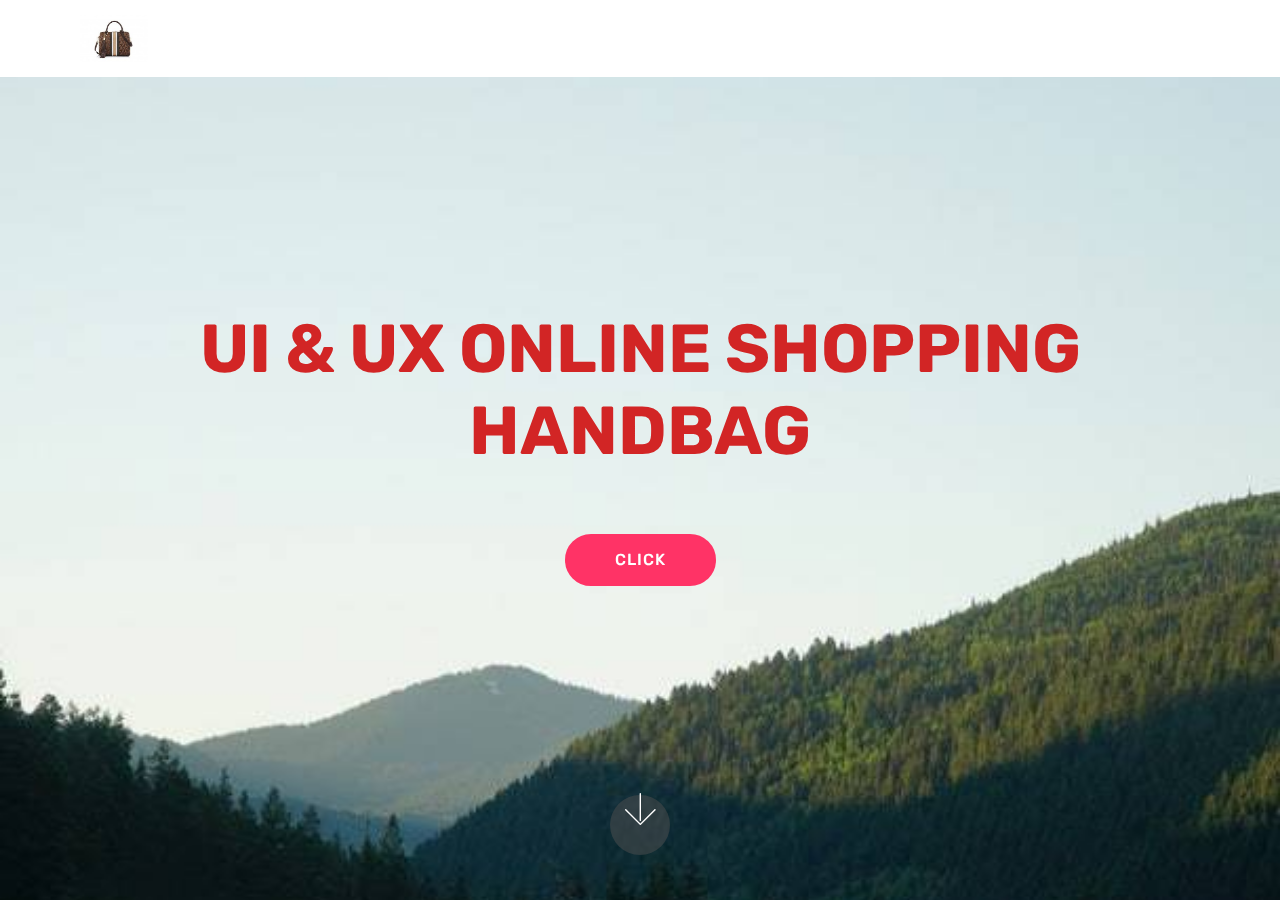
<file: index.html>
<!DOCTYPE html>
<html>
<head>
  <!-- Site made with Mobirise Website Builder v4.4.1, https://mobirise.com -->
  <meta charset="UTF-8">
  <meta http-equiv="X-UA-Compatible" content="IE=edge">
  <meta name="generator" content="Mobirise v4.4.1, mobirise.com">
  <meta name="viewport" content="width=device-width, initial-scale=1">
  <link rel="shortcut icon" href="assets/images/pp-270x240.jpg" type="image/x-icon">
  <meta name="description" content="">
  <title>Home</title>
  <link rel="stylesheet" href="assets/web/assets/mobirise-icons/mobirise-icons.css">
  <link rel="stylesheet" href="assets/tether/tether.min.css">
  <link rel="stylesheet" href="assets/bootstrap/css/bootstrap.min.css">
  <link rel="stylesheet" href="assets/bootstrap/css/bootstrap-grid.min.css">
  <link rel="stylesheet" href="assets/bootstrap/css/bootstrap-reboot.min.css">
  <link rel="stylesheet" href="assets/dropdown/css/style.css">
  <link rel="stylesheet" href="assets/theme/css/style.css">
  <link rel="stylesheet" href="assets/mobirise/css/mbr-additional.css" type="text/css">
  
  
  
</head>
<body>
<section class="menu cid-qDQsiO1KCE" once="menu" id="menu2-g" data-rv-view="3014">

    

    <nav class="navbar navbar-expand beta-menu navbar-dropdown align-items-center navbar-fixed-top navbar-toggleable-sm">
        <button class="navbar-toggler navbar-toggler-right" type="button" data-toggle="collapse" data-target="#navbarSupportedContent" aria-controls="navbarSupportedContent" aria-expanded="false" aria-label="Toggle navigation">
            <div class="hamburger">
                <span></span>
                <span></span>
                <span></span>
                <span></span>
            </div>
        </button>
        <div class="menu-logo">
            <div class="navbar-brand">
                <span class="navbar-logo">
                    <a href="https://mobirise.com">
                        <img src="assets/images/pp-270x240.jpg" alt="Mobirise" title="" media-simple="true" style="height: 3.8rem;">
                    </a>
                </span>
                
            </div>
        </div>
        <div class="collapse navbar-collapse" id="navbarSupportedContent">
            
            
        </div>
    </nav>
</section>

<section class="engine"><a href="https://mobirise.co/a">free site builder</a></section><section class="cid-qDKWbaooEQ mbr-fullscreen mbr-parallax-background" id="header2-0" data-rv-view="3011">

    

    

    <div class="container align-center">
        <div class="row justify-content-md-center">
            <div class="mbr-white col-md-10">
                <h1 class="mbr-section-title mbr-bold pb-3 mbr-fonts-style display-1">UI &amp; UX ONLINE SHOPPING HANDBAG</h1>
                
                <p class="mbr-text pb-3 mbr-fonts-style display-5"></p>
                <div class="mbr-section-btn"><a class="btn btn-md btn-secondary display-4" href="page1.html">CLICK</a></div>
            </div>
        </div>
    </div>
    <div class="mbr-arrow hidden-sm-down" aria-hidden="true">
        <a href="#next">
            <i class="mbri-down mbr-iconfont"></i>
        </a>
    </div>
</section>


  <script src="assets/web/assets/jquery/jquery.min.js"></script>
  <script src="assets/popper/popper.min.js"></script>
  <script src="assets/tether/tether.min.js"></script>
  <script src="assets/bootstrap/js/bootstrap.min.js"></script>
  <script src="assets/smooth-scroll/smooth-scroll.js"></script>
  <script src="assets/jarallax/jarallax.min.js"></script>
  <script src="assets/dropdown/js/script.min.js"></script>
  <script src="assets/touch-swipe/jquery.touch-swipe.min.js"></script>
  <script src="assets/theme/js/script.js"></script>
  
  
</body>
</html>
</file>
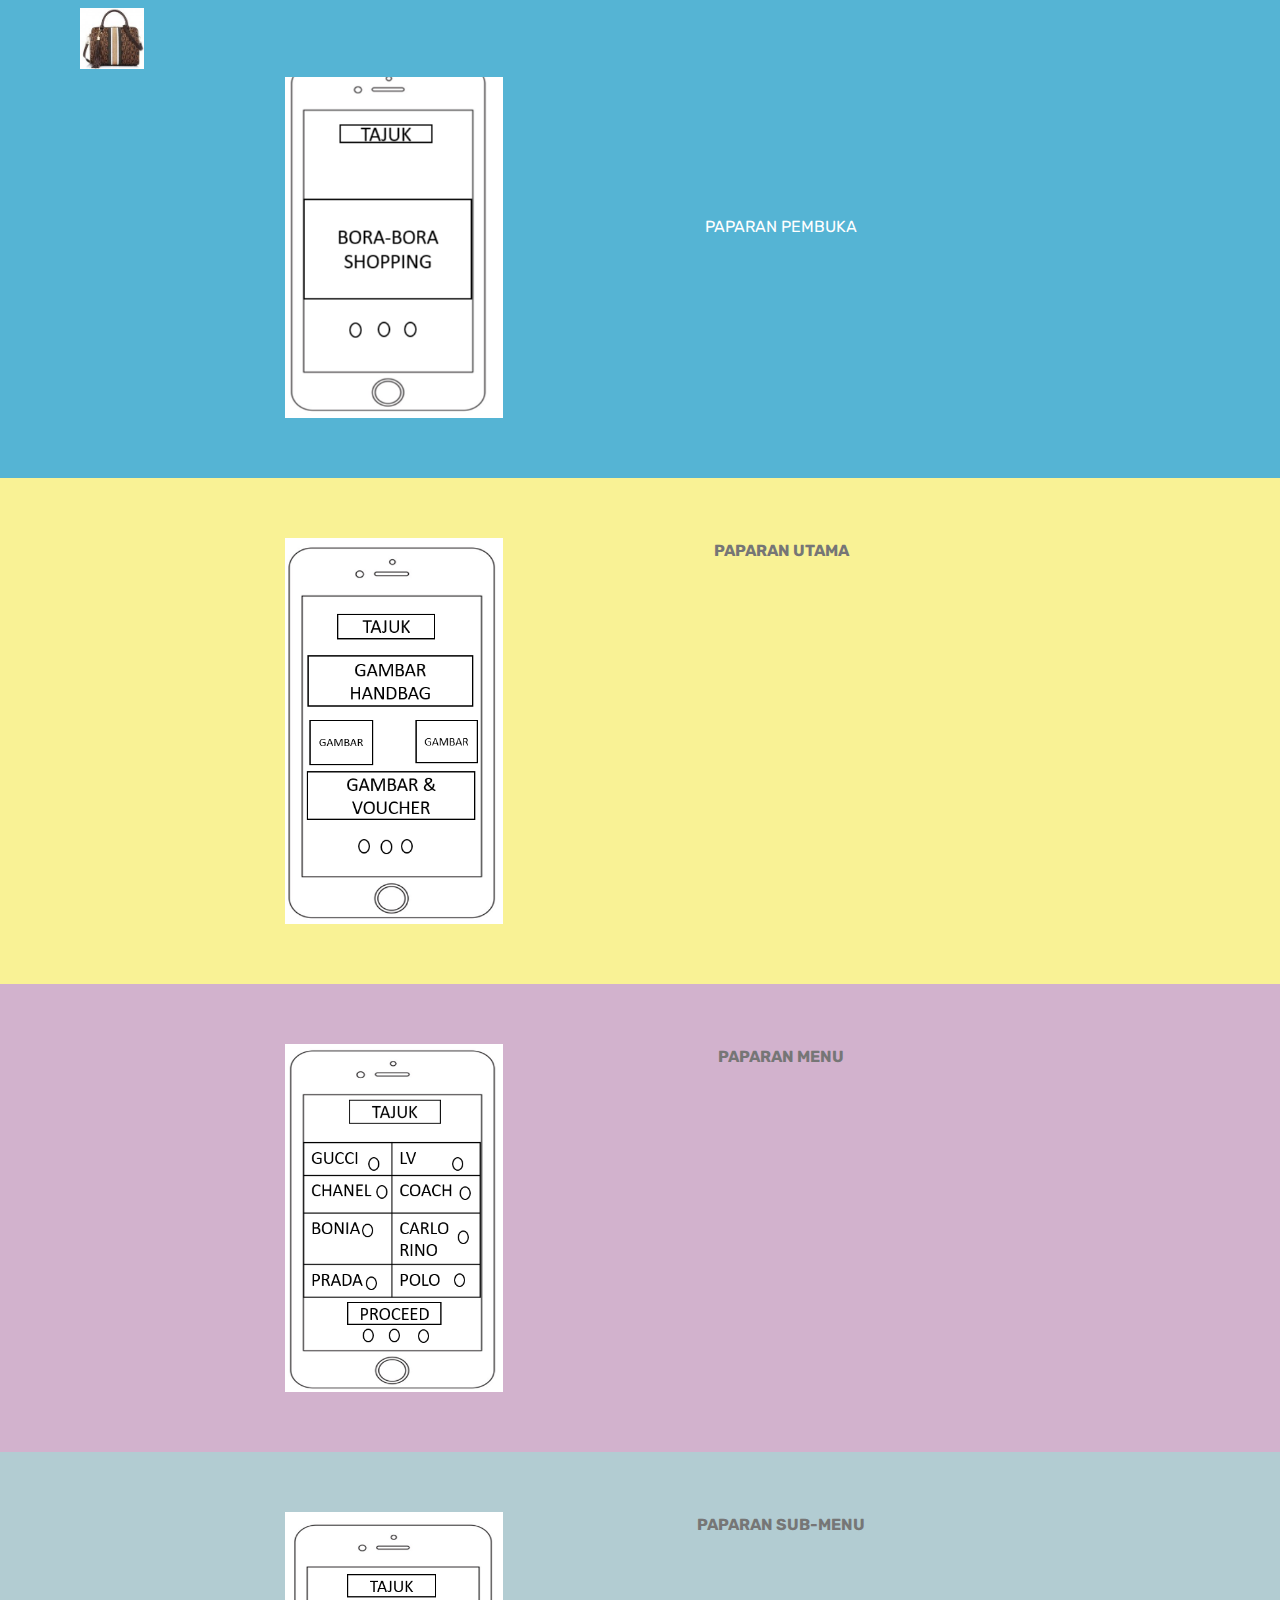
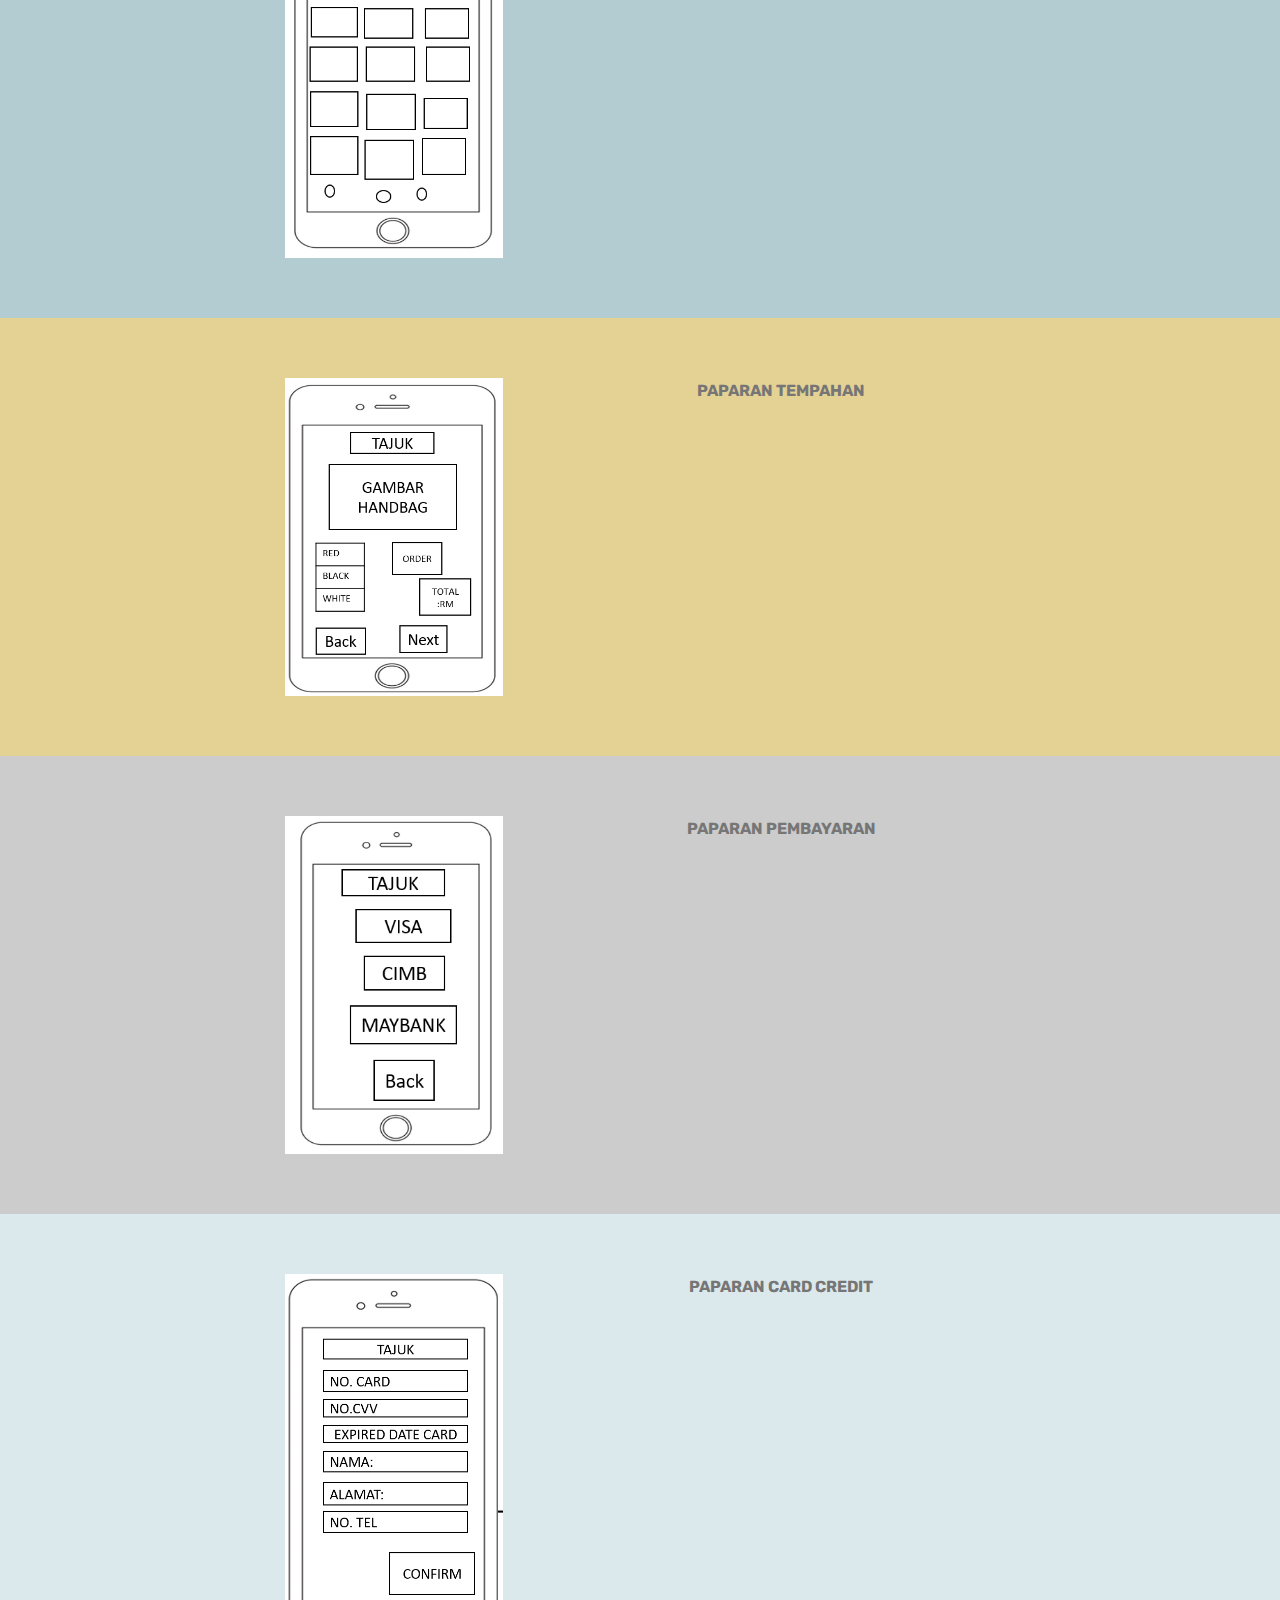
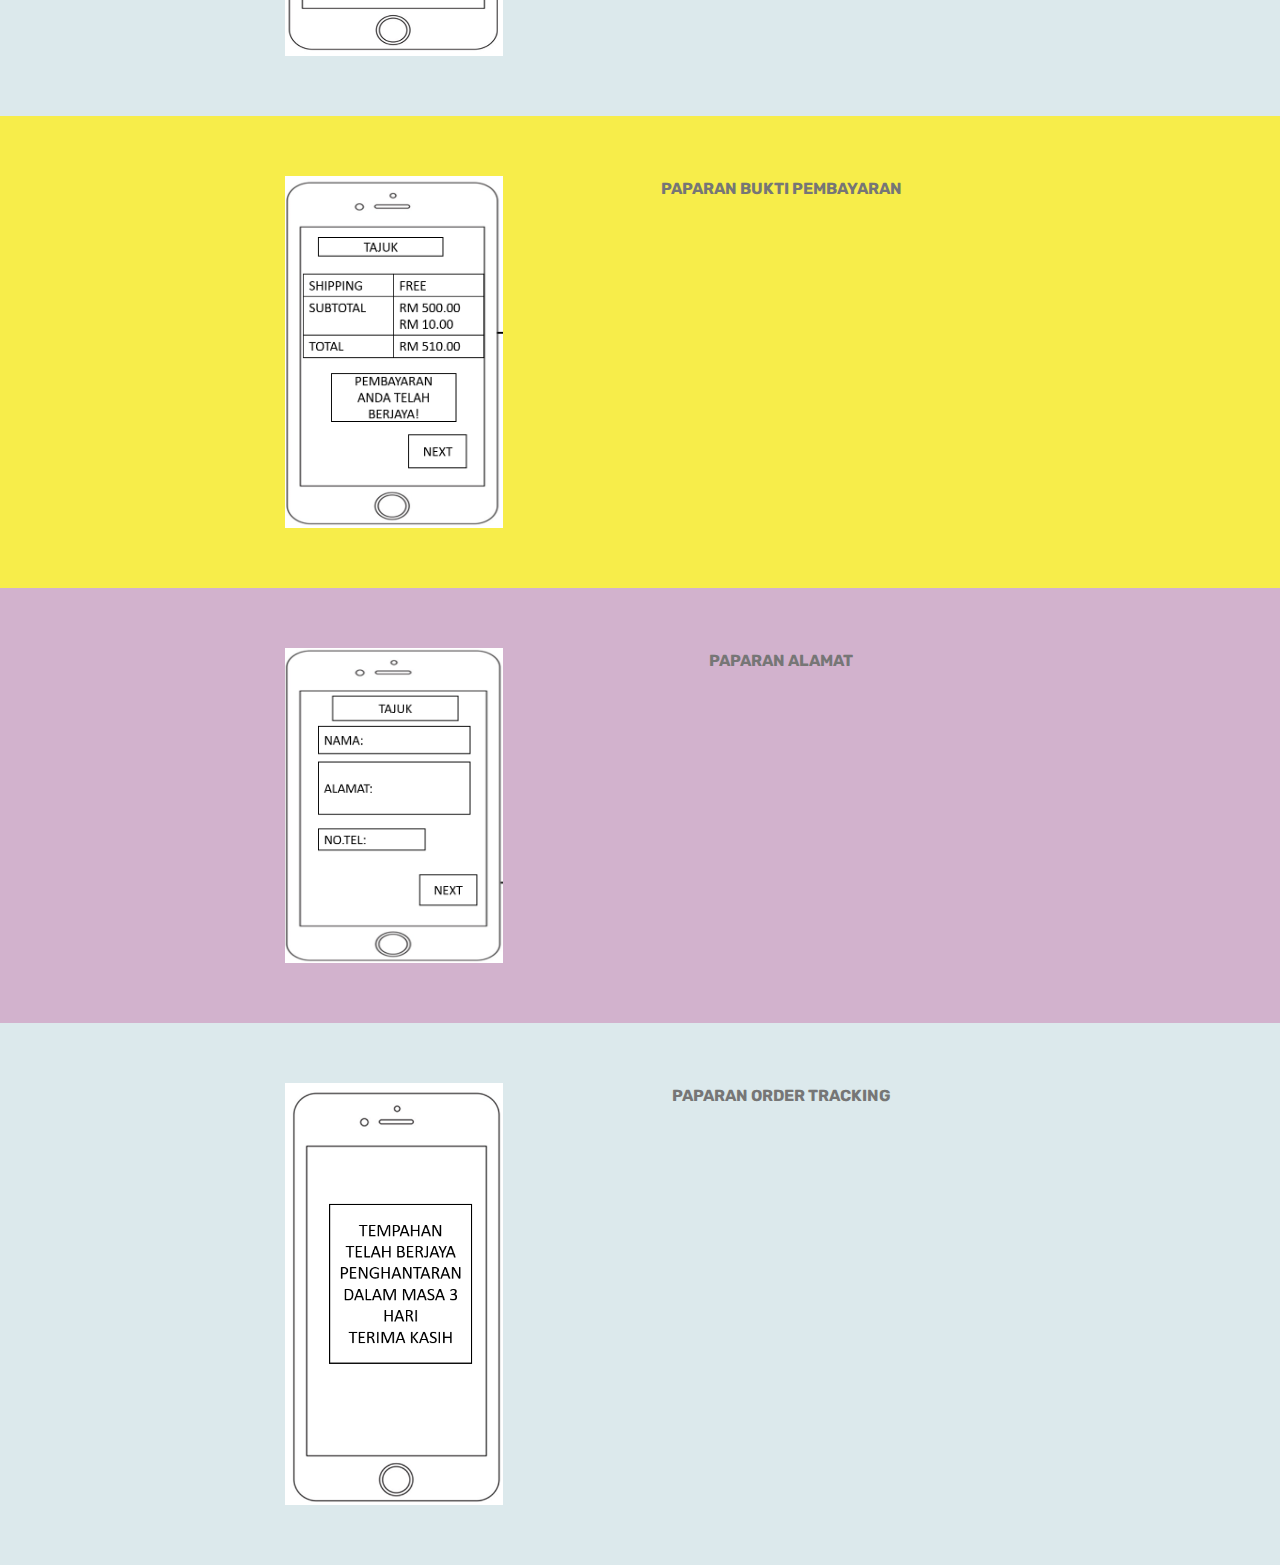
<file: page1.html>
<!DOCTYPE html>
<html>
<head>
  <!-- Site made with Mobirise Website Builder v4.4.1, https://mobirise.com -->
  <meta charset="UTF-8">
  <meta http-equiv="X-UA-Compatible" content="IE=edge">
  <meta name="generator" content="Mobirise v4.4.1, mobirise.com">
  <meta name="viewport" content="width=device-width, initial-scale=1">
  <link rel="shortcut icon" href="assets/images/pp-270x240.jpg" type="image/x-icon">
  <meta name="description" content="Web Page Creator Description">
  <title>ui & ux</title>
  <link rel="stylesheet" href="assets/web/assets/mobirise-icons/mobirise-icons.css">
  <link rel="stylesheet" href="assets/tether/tether.min.css">
  <link rel="stylesheet" href="assets/bootstrap/css/bootstrap.min.css">
  <link rel="stylesheet" href="assets/bootstrap/css/bootstrap-grid.min.css">
  <link rel="stylesheet" href="assets/bootstrap/css/bootstrap-reboot.min.css">
  <link rel="stylesheet" href="assets/dropdown/css/style.css">
  <link rel="stylesheet" href="assets/theme/css/style.css">
  <link rel="stylesheet" href="assets/mobirise/css/mbr-additional.css" type="text/css">
  
  
  
</head>
<body>
<section class="mbr-section content6 cid-qDKX4XExB8" id="content6-1" data-rv-view="3016">
    
     
    
    <div class="container">
        <div class="media-container-row">
            <div class="col-12 col-md-8">
                <div class="media-container-row">
                    <div class="mbr-figure" style="width: 60%;">
                      <img src="assets/images/capture-1-315x517.png" alt="Mobirise" title="" media-simple="true">  
                    </div>
                    <div class="media-content">
                        <div class="mbr-section-text">
                            <p class="mbr-text mb-0 mbr-fonts-style display-7"><br><br><br><br><br><br>PAPARAN PEMBUKA</p>
                        </div>
                    </div>
                </div>
            </div>
        </div>
    </div>
</section>

<section class="engine"><a href="https://mobirise.co/c">free web site maker</a></section><section class="mbr-section content6 cid-qDKXTuXkrq" id="content6-2" data-rv-view="3018">
    
     
    
    <div class="container">
        <div class="media-container-row">
            <div class="col-12 col-md-8">
                <div class="media-container-row">
                    <div class="mbr-figure" style="width: 60%;">
                      <img src="assets/images/pembetulan-331x586.png" alt="Mobirise" title="" media-simple="true">  
                    </div>
                    <div class="media-content">
                        <div class="mbr-section-text">
                            <p class="mbr-text mb-0 mbr-fonts-style display-7"><strong>PAPARAN UTAMA</strong></p>
                        </div>
                    </div>
                </div>
            </div>
        </div>
    </div>
</section>

<section class="mbr-section content6 cid-qDKYzROeYn" id="content6-3" data-rv-view="3020">
    
     
    
    <div class="container">
        <div class="media-container-row">
            <div class="col-12 col-md-8">
                <div class="media-container-row">
                    <div class="mbr-figure" style="width: 60%;">
                      <img src="assets/images/2-351x560.png" alt="Mobirise" title="" media-simple="true">  
                    </div>
                    <div class="media-content">
                        <div class="mbr-section-text">
                            <p class="mbr-text mb-0 mbr-fonts-style display-7"><strong>PAPARAN MENU</strong></p>
                        </div>
                    </div>
                </div>
            </div>
        </div>
    </div>
</section>

<section class="mbr-section content6 cid-qDKZxZGUDc" id="content6-4" data-rv-view="3022">
    
     
    
    <div class="container">
        <div class="media-container-row">
            <div class="col-12 col-md-8">
                <div class="media-container-row">
                    <div class="mbr-figure" style="width: 60%;">
                      <img src="assets/images/3-365x579.png" alt="Mobirise" title="" media-simple="true">  
                    </div>
                    <div class="media-content">
                        <div class="mbr-section-text">
                            <p class="mbr-text mb-0 mbr-fonts-style display-7"><strong>PAPARAN SUB-MENU</strong></p>
                        </div>
                    </div>
                </div>
            </div>
        </div>
    </div>
</section>

<section class="mbr-section content6 cid-qDKZTIhJlH" id="content6-5" data-rv-view="3024">
    
     
    
    <div class="container">
        <div class="media-container-row">
            <div class="col-12 col-md-8">
                <div class="media-container-row">
                    <div class="mbr-figure" style="width: 60%;">
                      <img src="assets/images/pembetulan-1-385x562.png" alt="Mobirise" title="" media-simple="true">  
                    </div>
                    <div class="media-content">
                        <div class="mbr-section-text">
                            <p class="mbr-text mb-0 mbr-fonts-style display-7"><strong>PAPARAN TEMPAHAN</strong></p>
                        </div>
                    </div>
                </div>
            </div>
        </div>
    </div>
</section>

<section class="mbr-section content6 cid-qDL0eG0Vhj" id="content6-6" data-rv-view="3026">
    
     
    
    <div class="container">
        <div class="media-container-row">
            <div class="col-12 col-md-8">
                <div class="media-container-row">
                    <div class="mbr-figure" style="width: 60%;">
                      <img src="assets/images/5-313x484.png" alt="Mobirise" title="" media-simple="true">  
                    </div>
                    <div class="media-content">
                        <div class="mbr-section-text">
                            <p class="mbr-text mb-0 mbr-fonts-style display-7"><strong>PAPARAN PEMBAYARAN</strong></p>
                        </div>
                    </div>
                </div>
            </div>
        </div>
    </div>
</section>

<section class="mbr-section content6 cid-qDL0W3sTnU" id="content6-7" data-rv-view="3028">
    
     
    
    <div class="container">
        <div class="media-container-row">
            <div class="col-12 col-md-8">
                <div class="media-container-row">
                    <div class="mbr-figure" style="width: 60%;">
                      <img src="assets/images/6-429x751.png" alt="Mobirise" title="" media-simple="true">  
                    </div>
                    <div class="media-content">
                        <div class="mbr-section-text">
                            <p class="mbr-text mb-0 mbr-fonts-style display-7"><strong>PAPARAN CARD CREDIT</strong></p>
                        </div>
                    </div>
                </div>
            </div>
        </div>
    </div>
</section>

<section class="mbr-section content6 cid-qDL5BorMEo" id="content6-8" data-rv-view="3030">
    
     
    
    <div class="container">
        <div class="media-container-row">
            <div class="col-12 col-md-8">
                <div class="media-container-row">
                    <div class="mbr-figure" style="width: 60%;">
                      <img src="assets/images/7-464x749.png" alt="Mobirise" title="" media-simple="true">  
                    </div>
                    <div class="media-content">
                        <div class="mbr-section-text">
                            <p class="mbr-text mb-0 mbr-fonts-style display-7"><strong>PAPARAN BUKTI PEMBAYARAN</strong></p>
                        </div>
                    </div>
                </div>
            </div>
        </div>
    </div>
</section>

<section class="mbr-section content6 cid-qDL5OFo5Pr" id="content6-9" data-rv-view="3032">
    
     
    
    <div class="container">
        <div class="media-container-row">
            <div class="col-12 col-md-8">
                <div class="media-container-row">
                    <div class="mbr-figure" style="width: 60%;">
                      <img src="assets/images/8-476x687.png" alt="Mobirise" title="" media-simple="true">  
                    </div>
                    <div class="media-content">
                        <div class="mbr-section-text">
                            <p class="mbr-text mb-0 mbr-fonts-style display-7"><strong>PAPARAN ALAMAT</strong></p>
                        </div>
                    </div>
                </div>
            </div>
        </div>
    </div>
</section>

<section class="mbr-section content6 cid-qDL6cBOhBK" id="content6-a" data-rv-view="3034">
    
     
    
    <div class="container">
        <div class="media-container-row">
            <div class="col-12 col-md-8">
                <div class="media-container-row">
                    <div class="mbr-figure" style="width: 60%;">
                      <img src="assets/images/9-361x699.png" alt="Mobirise" title="" media-simple="true">  
                    </div>
                    <div class="media-content">
                        <div class="mbr-section-text">
                            <p class="mbr-text mb-0 mbr-fonts-style display-7"><strong>PAPARAN ORDER TRACKING</strong></p>
                        </div>
                    </div>
                </div>
            </div>
        </div>
    </div>
</section>

<section class="menu cid-qDQ43eB8lP" once="menu" id="menu2-f" data-rv-view="3036">

    

    <nav class="navbar navbar-expand beta-menu navbar-dropdown align-items-center navbar-fixed-top navbar-toggleable-sm">
        <button class="navbar-toggler navbar-toggler-right" type="button" data-toggle="collapse" data-target="#navbarSupportedContent" aria-controls="navbarSupportedContent" aria-expanded="false" aria-label="Toggle navigation">
            <div class="hamburger">
                <span></span>
                <span></span>
                <span></span>
                <span></span>
            </div>
        </button>
        <div class="menu-logo">
            <div class="navbar-brand">
                <span class="navbar-logo">
                    <a href="index.html">
                        <img src="assets/images/pp-1-270x240.jpg" alt="Mobirise" title="" media-simple="true" style="height: 3.8rem;">
                    </a>
                </span>
                
            </div>
        </div>
        <div class="collapse navbar-collapse" id="navbarSupportedContent">
            
            
        </div>
    </nav>
</section>


  <script src="assets/web/assets/jquery/jquery.min.js"></script>
  <script src="assets/popper/popper.min.js"></script>
  <script src="assets/tether/tether.min.js"></script>
  <script src="assets/bootstrap/js/bootstrap.min.js"></script>
  <script src="assets/smooth-scroll/smooth-scroll.js"></script>
  <script src="assets/dropdown/js/script.min.js"></script>
  <script src="assets/touch-swipe/jquery.touch-swipe.min.js"></script>
  <script src="assets/theme/js/script.js"></script>
  
  
</body>
</html>
</file>
<file: assets/web/assets/mobirise-icons/mobirise-icons.css>
@font-face {
  font-family: 'MobiriseIcons';
  src:  url('mobirise-icons.eot?spat4u');
  src:  url('mobirise-icons.eot?spat4u#iefix') format('embedded-opentype'),
    url('mobirise-icons.ttf?spat4u') format('truetype'),
    url('mobirise-icons.woff?spat4u') format('woff'),
    url('mobirise-icons.svg?spat4u#MobiriseIcons') format('svg');
  font-weight: normal;
  font-style: normal;
}

[class^="mbri-"], [class*=" mbri-"] {
  /* use !important to prevent issues with browser extensions that change fonts */
  font-family: MobiriseIcons !important;
  speak: none;
  font-style: normal;
  font-weight: normal;
  font-variant: normal;
  text-transform: none;
  line-height: 1;

  /* Better Font Rendering =========== */
  -webkit-font-smoothing: antialiased;
  -moz-osx-font-smoothing: grayscale;
}

.mbri-add-submenu:before {
  content: "\e900";
}
.mbri-alert:before {
  content: "\e901";
}
.mbri-align-center:before {
  content: "\e902";
}
.mbri-align-justify:before {
  content: "\e903";
}
.mbri-align-left:before {
  content: "\e904";
}
.mbri-align-right:before {
  content: "\e905";
}
.mbri-android:before {
  content: "\e906";
}
.mbri-apple:before {
  content: "\e907";
}
.mbri-arrow-down:before {
  content: "\e908";
}
.mbri-arrow-next:before {
  content: "\e909";
}
.mbri-arrow-prev:before {
  content: "\e90a";
}
.mbri-arrow-up:before {
  content: "\e90b";
}
.mbri-bold:before {
  content: "\e90c";
}
.mbri-bookmark:before {
  content: "\e90d";
}
.mbri-bootstrap:before {
  content: "\e90e";
}
.mbri-briefcase:before {
  content: "\e90f";
}
.mbri-browse:before {
  content: "\e910";
}
.mbri-bulleted-list:before {
  content: "\e911";
}
.mbri-calendar:before {
  content: "\e912";
}
.mbri-camera:before {
  content: "\e913";
}
.mbri-cart-add:before {
  content: "\e914";
}
.mbri-cart-full:before {
  content: "\e915";
}
.mbri-cash:before {
  content: "\e916";
}
.mbri-change-style:before {
  content: "\e917";
}
.mbri-chat:before {
  content: "\e918";
}
.mbri-clock:before {
  content: "\e919";
}
.mbri-close:before {
  content: "\e91a";
}
.mbri-cloud:before {
  content: "\e91b";
}
.mbri-code:before {
  content: "\e91c";
}
.mbri-contact-form:before {
  content: "\e91d";
}
.mbri-credit-card:before {
  content: "\e91e";
}
.mbri-cursor-click:before {
  content: "\e91f";
}
.mbri-cust-feedback:before {
  content: "\e920";
}
.mbri-database:before {
  content: "\e921";
}
.mbri-delivery:before {
  content: "\e922";
}
.mbri-desktop:before {
  content: "\e923";
}
.mbri-devices:before {
  content: "\e924";
}
.mbri-down:before {
  content: "\e925";
}
.mbri-download:before {
  content: "\e989";
}
.mbri-drag-n-drop:before {
  content: "\e927";
}
.mbri-drag-n-drop2:before {
  content: "\e928";
}
.mbri-edit:before {
  content: "\e929";
}
.mbri-edit2:before {
  content: "\e92a";
}
.mbri-error:before {
  content: "\e92b";
}
.mbri-extension:before {
  content: "\e92c";
}
.mbri-features:before {
  content: "\e92d";
}
.mbri-file:before {
  content: "\e92e";
}
.mbri-flag:before {
  content: "\e92f";
}
.mbri-folder:before {
  content: "\e930";
}
.mbri-gift:before {
  content: "\e931";
}
.mbri-github:before {
  content: "\e932";
}
.mbri-globe:before {
  content: "\e933";
}
.mbri-globe-2:before {
  content: "\e934";
}
.mbri-growing-chart:before {
  content: "\e935";
}
.mbri-hearth:before {
  content: "\e936";
}
.mbri-help:before {
  content: "\e937";
}
.mbri-home:before {
  content: "\e938";
}
.mbri-hot-cup:before {
  content: "\e939";
}
.mbri-idea:before {
  content: "\e93a";
}
.mbri-image-gallery:before {
  content: "\e93b";
}
.mbri-image-slider:before {
  content: "\e93c";
}
.mbri-info:before {
  content: "\e93d";
}
.mbri-italic:before {
  content: "\e93e";
}
.mbri-key:before {
  content: "\e93f";
}
.mbri-laptop:before {
  content: "\e940";
}
.mbri-layers:before {
  content: "\e941";
}
.mbri-left-right:before {
  content: "\e942";
}
.mbri-left:before {
  content: "\e943";
}
.mbri-letter:before {
  content: "\e944";
}
.mbri-like:before {
  content: "\e945";
}
.mbri-link:before {
  content: "\e946";
}
.mbri-lock:before {
  content: "\e947";
}
.mbri-login:before {
  content: "\e948";
}
.mbri-logout:before {
  content: "\e949";
}
.mbri-magic-stick:before {
  content: "\e94a";
}
.mbri-map-pin:before {
  content: "\e94b";
}
.mbri-menu:before {
  content: "\e94c";
}
.mbri-mobile:before {
  content: "\e94d";
}
.mbri-mobile2:before {
  content: "\e94e";
}
.mbri-mobirise:before {
  content: "\e94f";
}
.mbri-more-horizontal:before {
  content: "\e950";
}
.mbri-more-vertical:before {
  content: "\e951";
}
.mbri-music:before {
  content: "\e952";
}
.mbri-new-file:before {
  content: "\e953";
}
.mbri-numbered-list:before {
  content: "\e954";
}
.mbri-opened-folder:before {
  content: "\e955";
}
.mbri-pages:before {
  content: "\e956";
}
.mbri-paper-plane:before {
  content: "\e957";
}
.mbri-paperclip:before {
  content: "\e958";
}
.mbri-photo:before {
  content: "\e959";
}
.mbri-photos:before {
  content: "\e95a";
}
.mbri-pin:before {
  content: "\e95b";
}
.mbri-play:before {
  content: "\e95c";
}
.mbri-plus:before {
  content: "\e95d";
}
.mbri-preview:before {
  content: "\e95e";
}
.mbri-print:before {
  content: "\e95f";
}
.mbri-protect:before {
  content: "\e960";
}
.mbri-question:before {
  content: "\e961";
}
.mbri-quote-left:before {
  content: "\e962";
}
.mbri-quote-right:before {
  content: "\e963";
}
.mbri-refresh:before {
  content: "\e964";
}
.mbri-responsive:before {
  content: "\e965";
}
.mbri-right:before {
  content: "\e966";
}
.mbri-rocket:before {
  content: "\e967";
}
.mbri-sad-face:before {
  content: "\e968";
}
.mbri-sale:before {
  content: "\e969";
}
.mbri-save:before {
  content: "\e96a";
}
.mbri-search:before {
  content: "\e96b";
}
.mbri-setting:before {
  content: "\e96c";
}
.mbri-setting2:before {
  content: "\e96d";
}
.mbri-setting3:before {
  content: "\e96e";
}
.mbri-share:before {
  content: "\e96f";
}
.mbri-shopping-bag:before {
  content: "\e970";
}
.mbri-shopping-basket:before {
  content: "\e971";
}
.mbri-shopping-cart:before {
  content: "\e972";
}
.mbri-sites:before {
  content: "\e973";
}
.mbri-smile-face:before {
  content: "\e974";
}
.mbri-speed:before {
  content: "\e975";
}
.mbri-star:before {
  content: "\e976";
}
.mbri-success:before {
  content: "\e977";
}
.mbri-sun:before {
  content: "\e978";
}
.mbri-sun2:before {
  content: "\e979";
}
.mbri-tablet:before {
  content: "\e97a";
}
.mbri-tablet-vertical:before {
  content: "\e97b";
}
.mbri-target:before {
  content: "\e97c";
}
.mbri-timer:before {
  content: "\e97d";
}
.mbri-to-ftp:before {
  content: "\e97e";
}
.mbri-to-local-drive:before {
  content: "\e97f";
}
.mbri-touch-swipe:before {
  content: "\e980";
}
.mbri-touch:before {
  content: "\e981";
}
.mbri-trash:before {
  content: "\e982";
}
.mbri-underline:before {
  content: "\e983";
}
.mbri-unlink:before {
  content: "\e984";
}
.mbri-unlock:before {
  content: "\e985";
}
.mbri-up-down:before {
  content: "\e986";
}
.mbri-up:before {
  content: "\e987";
}
.mbri-update:before {
  content: "\e988";
}
.mbri-upload:before {
 content: "\e926"; 
}
.mbri-user:before {
  content: "\e98a";
}
.mbri-user2:before {
  content: "\e98b";
}
.mbri-users:before {
  content: "\e98c";
}
.mbri-video:before {
  content: "\e98d";
}
.mbri-video-play:before {
  content: "\e98e";
}
.mbri-watch:before {
  content: "\e98f";
}
.mbri-website-theme:before {
  content: "\e990";
}
.mbri-wifi:before {
  content: "\e991";
}
.mbri-windows:before {
  content: "\e992";
}
.mbri-zoom-out:before {
  content: "\e993";
}
.mbri-redo:before {
  content: "\e994";
}
.mbri-undo:before {
  content: "\e995";
}
</file>
<file: assets/dropdown/css/style.css>
.navbar-dropdown {
  left: 0;
  padding: 0;
  position: absolute;
  right: 0;
  top: 0;
  transition: all 0.45s ease;
  z-index: 1030;
  background: #282828; }
  .navbar-dropdown .navbar-logo {
    margin-right: 0.8rem;
    transition: margin 0.3s ease-in-out;
    vertical-align: middle; }
    .navbar-dropdown .navbar-logo img {
      height: 3.125rem;
      transition: all 0.3s ease-in-out; }
    .navbar-dropdown .navbar-logo.mbr-iconfont {
      font-size: 3.125rem;
      line-height: 3.125rem; }
  .navbar-dropdown .navbar-caption {
    font-weight: 700;
    white-space: normal;
    vertical-align: -4px;
    line-height: 3.125rem !important; }
    .navbar-dropdown .navbar-caption, .navbar-dropdown .navbar-caption:hover {
      color: inherit;
      text-decoration: none; }
  .navbar-dropdown .mbr-iconfont + .navbar-caption {
    vertical-align: -1px; }
  .navbar-dropdown.navbar-fixed-top {
    position: fixed; }
  .navbar-dropdown .navbar-brand span {
    vertical-align: -4px; }
  .navbar-dropdown.bg-color.transparent {
    background: none; }
  .navbar-dropdown.navbar-short .navbar-brand {
    padding: 0.625rem 0; }
    .navbar-dropdown.navbar-short .navbar-brand span {
      vertical-align: -1px; }
  .navbar-dropdown.navbar-short .navbar-caption {
    line-height: 2.375rem !important;
    vertical-align: -2px; }
  .navbar-dropdown.navbar-short .navbar-logo {
    margin-right: 0.5rem; }
    .navbar-dropdown.navbar-short .navbar-logo img {
      height: 2.375rem; }
    .navbar-dropdown.navbar-short .navbar-logo.mbr-iconfont {
      font-size: 2.375rem;
      line-height: 2.375rem; }
  .navbar-dropdown.navbar-short .mbr-table-cell {
    height: 3.625rem; }
  .navbar-dropdown .navbar-close {
    left: 0.6875rem;
    position: fixed;
    top: 0.75rem;
    z-index: 1000; }
  .navbar-dropdown .hamburger-icon {
    content: "";
    display: inline-block;
    vertical-align: middle;
    width: 16px;
    -webkit-box-shadow: 0 -6px 0 1px #282828,0 0 0 1px #282828,0 6px 0 1px #282828;
    -moz-box-shadow: 0 -6px 0 1px #282828,0 0 0 1px #282828,0 6px 0 1px #282828;
    box-shadow: 0 -6px 0 1px #282828,0 0 0 1px #282828,0 6px 0 1px #282828; }

.dropdown-menu .dropdown-toggle[data-toggle="dropdown-submenu"]::after {
  border-bottom: 0.35em solid transparent;
  border-left: 0.35em solid;
  border-right: 0;
  border-top: 0.35em solid transparent;
  margin-left: 0.3rem; }

.dropdown-menu .dropdown-item:focus {
  outline: 0; }

.nav-dropdown {
  font-size: 0.75rem;
  font-weight: 500;
  height: auto !important; }
  .nav-dropdown .nav-btn {
    padding-left: 1rem; }
  .nav-dropdown .link {
    margin: .667em 1.667em;
    font-weight: 500;
    padding: 0;
    transition: color .2s ease-in-out; }
    .nav-dropdown .link.dropdown-toggle {
      margin-right: 2.583em; }
      .nav-dropdown .link.dropdown-toggle::after {
        margin-left: .25rem;
        border-top: 0.35em solid;
        border-right: 0.35em solid transparent;
        border-left: 0.35em solid transparent;
        border-bottom: 0; }
      .nav-dropdown .link.dropdown-toggle[aria-expanded="true"] {
        margin: 0;
        padding: 0.667em 3.263em  0.667em 1.667em; }
  .nav-dropdown .link::after,
  .nav-dropdown .dropdown-item::after {
    color: inherit; }
  .nav-dropdown .btn {
    font-size: 0.75rem;
    font-weight: 700;
    letter-spacing: 0;
    margin-bottom: 0;
    padding-left: 1.25rem;
    padding-right: 1.25rem; }
  .nav-dropdown .dropdown-menu {
    border-radius: 0;
    border: 0;
    left: 0;
    margin: 0;
    padding-bottom: 1.25rem;
    padding-top: 1.25rem;
    position: relative; }
  .nav-dropdown .dropdown-submenu {
    margin-left: 0.125rem;
    top: 0; }
  .nav-dropdown .dropdown-item {
    font-weight: 500;
    line-height: 2;
    padding: 0.3846em 4.615em 0.3846em 1.5385em;
    position: relative;
    transition: color .2s ease-in-out, background-color .2s ease-in-out; }
    .nav-dropdown .dropdown-item::after {
      margin-top: -0.3077em;
      position: absolute;
      right: 1.1538em;
      top: 50%; }
    .nav-dropdown .dropdown-item:focus, .nav-dropdown .dropdown-item:hover {
      background: none; }

@media (max-width: 767px) {
  .nav-dropdown.navbar-toggleable-sm {
    bottom: 0;
    display: none;
    left: 0;
    overflow-x: hidden;
    position: fixed;
    top: 0;
    transform: translateX(-100%);
    -ms-transform: translateX(-100%);
    -webkit-transform: translateX(-100%);
    width: 18.75rem;
    z-index: 999; } }
.nav-dropdown.navbar-toggleable-xl {
  bottom: 0;
  display: none;
  left: 0;
  overflow-x: hidden;
  position: fixed;
  top: 0;
  transform: translateX(-100%);
  -ms-transform: translateX(-100%);
  -webkit-transform: translateX(-100%);
  width: 18.75rem;
  z-index: 999; }

.nav-dropdown-sm {
  display: block !important;
  overflow-x: hidden;
  overflow: auto;
  padding-top: 3.875rem; }
  .nav-dropdown-sm::after {
    content: "";
    display: block;
    height: 3rem;
    width: 100%; }
  .nav-dropdown-sm.collapse.in ~ .navbar-close {
    display: block !important; }
  .nav-dropdown-sm.collapsing, .nav-dropdown-sm.collapse.in {
    transform: translateX(0);
    -ms-transform: translateX(0);
    -webkit-transform: translateX(0);
    transition: all 0.25s ease-out;
    -webkit-transition: all 0.25s ease-out;
    background: #282828; }
  .nav-dropdown-sm.collapsing[aria-expanded="false"] {
    transform: translateX(-100%);
    -ms-transform: translateX(-100%);
    -webkit-transform: translateX(-100%); }
  .nav-dropdown-sm .nav-item {
    display: block;
    margin-left: 0 !important;
    padding-left: 0; }
  .nav-dropdown-sm .link,
  .nav-dropdown-sm .dropdown-item {
    border-top: 1px dotted rgba(255, 255, 255, 0.1);
    font-size: 0.8125rem;
    line-height: 1.6;
    margin: 0 !important;
    padding: 0.875rem 2.4rem 0.875rem 1.5625rem !important;
    position: relative;
    white-space: normal; }
    .nav-dropdown-sm .link:focus, .nav-dropdown-sm .link:hover,
    .nav-dropdown-sm .dropdown-item:focus,
    .nav-dropdown-sm .dropdown-item:hover {
      background: rgba(0, 0, 0, 0.2) !important;
      color: #c0a375; }
  .nav-dropdown-sm .nav-btn {
    position: relative;
    padding: 1.5625rem 1.5625rem 0 1.5625rem; }
    .nav-dropdown-sm .nav-btn::before {
      border-top: 1px dotted rgba(255, 255, 255, 0.1);
      content: "";
      left: 0;
      position: absolute;
      top: 0;
      width: 100%; }
    .nav-dropdown-sm .nav-btn + .nav-btn {
      padding-top: 0.625rem; }
      .nav-dropdown-sm .nav-btn + .nav-btn::before {
        display: none; }
  .nav-dropdown-sm .btn {
    padding: 0.625rem 0; }
  .nav-dropdown-sm .dropdown-toggle[data-toggle="dropdown-submenu"]::after {
    margin-left: .25rem;
    border-top: 0.35em solid;
    border-right: 0.35em solid transparent;
    border-left: 0.35em solid transparent;
    border-bottom: 0; }
  .nav-dropdown-sm .dropdown-toggle[data-toggle="dropdown-submenu"][aria-expanded="true"]::after {
    border-top: 0;
    border-right: 0.35em solid transparent;
    border-left: 0.35em solid transparent;
    border-bottom: 0.35em solid; }
  .nav-dropdown-sm .dropdown-menu {
    margin: 0;
    padding: 0;
    position: relative;
    top: 0;
    left: 0;
    width: 100%;
    border: 0;
    float: none;
    border-radius: 0;
    background: none; }
  .nav-dropdown-sm .dropdown-submenu {
    left: 100%;
    margin-left: 0.125rem;
    margin-top: -1.25rem;
    top: 0; }

.navbar-toggleable-sm .nav-dropdown .dropdown-menu {
  position: absolute; }

.navbar-toggleable-sm .nav-dropdown .dropdown-submenu {
  left: 100%;
  margin-left: 0.125rem;
  margin-top: -1.25rem;
  top: 0; }

.navbar-toggleable-sm.opened .nav-dropdown .dropdown-menu {
  position: relative; }

.navbar-toggleable-sm.opened .nav-dropdown .dropdown-submenu {
  left: 0;
  margin-left: 00rem;
  margin-top: 0rem;
  top: 0; }

.is-builder .nav-dropdown.collapsing {
  transition: none !important; }

/*# sourceMappingURL=style.css.map */
</file>
<file: assets/theme/css/style.css>
/*!
 * Mobirise v4 theme (https://mobirise.com/)
 * Copyright 2017 Mobirise
 */
section {
  background-color: #eeeeee; }

section,
.container,
.container-fluid {
  position: relative;
  word-wrap: break-word; }

a.mbr-iconfont:hover {
  text-decoration: none; }

.article .lead p, .article .lead ul, .article .lead ol, .article .lead pre, .article .lead blockquote {
  margin-bottom: 0; }

a {
  font-style: normal;
  font-weight: 400;
  cursor: pointer; }
  a, a:hover {
    text-decoration: none; }

figure {
  margin-bottom: 0; }

body {
  color: #232323; }

h1, h2, h3, h4, h5, h6,
.h1, .h2, .h3, .h4, .h5, .h6,
.display-1, .display-2, .display-3, .display-4 {
  line-height: 1;
  word-break: break-word;
  word-wrap: break-word; }

b, strong {
  font-weight: bold; }

blockquote {
  padding: 10px 0 10px 20px;
  position: relative;
  border-left: 2px solid;
  border-color: #ff3366; }

input:-webkit-autofill, input:-webkit-autofill:hover, input:-webkit-autofill:focus, input:-webkit-autofill:active {
  transition-delay: 9999s;
  transition-property: background-color, color; }

textarea[type="hidden"] {
  display: none; }

body {
  position: relative; }

section {
  background-position: 50% 50%;
  background-repeat: no-repeat;
  background-size: cover; }
  section .mbr-background-video,
  section .mbr-background-video-preview {
    position: absolute;
    bottom: 0;
    left: 0;
    right: 0;
    top: 0; }

.hidden {
  visibility: hidden; }

.mbr-z-index20 {
  z-index: 20; }

/*! Base colors */
.mbr-white {
  color: #ffffff; }

.mbr-black {
  color: #000000; }

.mbr-bg-white {
  background-color: #ffffff; }

.mbr-bg-black {
  background-color: #000000; }

/*! Text-aligns */
.align-left {
  text-align: left; }

.align-center {
  text-align: center; }

.align-right {
  text-align: right; }

@media (max-width: 767px) {
  .align-left, .align-center, .align-right, .mbr-section-btn, .mbr-section-title {
    text-align: center; } }
/*! Font-weight  */
.mbr-light {
  font-weight: 300; }

.mbr-regular {
  font-weight: 400; }

.mbr-semibold {
  font-weight: 500; }

.mbr-bold {
  font-weight: 700; }

/*! Media  */
.media-size-item {
  -webkit-flex: 1 1 auto;
  -moz-flex: 1 1 auto;
  -ms-flex: 1 1 auto;
  -o-flex: 1 1 auto;
  flex: 1 1 auto; }

.media-content {
  -webkit-flex-basis: 100%;
  flex-basis: 100%; }

.media-container-row {
  display: -ms-flexbox;
  display: -webkit-flex;
  display: flex;
  -webkit-flex-direction: row;
  -ms-flex-direction: row;
  flex-direction: row;
  -webkit-flex-wrap: wrap;
  -ms-flex-wrap: wrap;
  flex-wrap: wrap;
  -webkit-justify-content: center;
  -ms-flex-pack: center;
  justify-content: center;
  -webkit-align-content: center;
  -ms-flex-line-pack: center;
  align-content: center;
  -webkit-align-items: start;
  -ms-flex-align: start;
  align-items: start; }
  .media-container-row .media-size-item {
    width: 400px; }

.media-container-column {
  display: -ms-flexbox;
  display: -webkit-flex;
  display: flex;
  -webkit-flex-direction: column;
  -ms-flex-direction: column;
  flex-direction: column;
  -webkit-flex-wrap: wrap;
  -ms-flex-wrap: wrap;
  flex-wrap: wrap;
  -webkit-justify-content: center;
  -ms-flex-pack: center;
  justify-content: center;
  -webkit-align-content: center;
  -ms-flex-line-pack: center;
  align-content: center;
  -webkit-align-items: stretch;
  -ms-flex-align: stretch;
  align-items: stretch; }
  .media-container-column > * {
    width: 100%; }

@media (min-width: 992px) {
  .media-container-row {
    -webkit-flex-wrap: nowrap;
    -ms-flex-wrap: nowrap;
    flex-wrap: nowrap; } }
figure {
  overflow: hidden; }

figure[mbr-media-size] {
  transition: width 0.1s; }

.mbr-figure img, .mbr-figure iframe {
  display: block;
  width: 100%; }

.card {
  background-color: transparent;
  border: none; }

.card-img {
  text-align: center;
  flex-shrink: 0; }

.media {
  max-width: 100%;
  margin: 0 auto; }

.mbr-figure {
  -ms-flex-item-align: center;
  -ms-grid-row-align: center;
  -webkit-align-self: center;
  align-self: center; }

.media-container > div {
  max-width: 100%; }

.mbr-figure img, .card-img img {
  width: 100%; }

@media (max-width: 991px) {
  .media-size-item {
    width: auto !important; }

  .media {
    width: auto; }

  .mbr-figure {
    width: 100% !important; } }
/*! Buttons */
.mbr-section-btn {
  margin-left: -.25rem;
  margin-right: -.25rem;
  font-size: 0; }

nav .mbr-section-btn {
  margin-left: 0rem;
  margin-right: 0rem; }

/*! Btn icon margin */
.btn .mbr-iconfont, .btn.btn-sm .mbr-iconfont {
  cursor: pointer;
  margin-right: 0.5rem; }

.btn.btn-md .mbr-iconfont, .btn.btn-md .mbr-iconfont {
  margin-right: 0.8rem; }

.mbr-regular {
  font-weight: 400; }

.mbr-semibold {
  font-weight: 500; }

.mbr-bold {
  font-weight: 700; }

[type="submit"] {
  -webkit-appearance: none; }

/*! Full-screen */
.mbr-fullscreen .mbr-overlay {
  min-height: 100vh; }

.mbr-fullscreen {
  display: flex;
  display: -webkit-flex;
  display: -moz-flex;
  display: -ms-flex;
  display: -o-flex;
  align-items: center;
  -webkit-align-items: center;
  min-height: 100vh;
  padding-top: 3rem;
  padding-bottom: 3rem; }

/*! Map */
.map {
  height: 25rem;
  position: relative; }
  .map iframe {
    width: 100%;
    height: 100%; }

/* Form */
.form-asterisk {
  font-family: initial;
  position: absolute;
  top: -2px;
  font-weight: normal; }

/*! Scroll to top arrow */
.mbr-arrow-up {
  bottom: 25px;
  right: 90px;
  position: fixed;
  text-align: right;
  z-index: 5000;
  color: #ffffff;
  font-size: 32px;
  transform: rotate(180deg);
  -webkit-transform: rotate(180deg); }

.mbr-arrow-up a {
  background: rgba(0, 0, 0, 0.2);
  border-radius: 3px;
  color: #fff;
  display: inline-block;
  height: 60px;
  width: 60px;
  outline-style: none !important;
  position: relative;
  text-decoration: none;
  transition: all .3s ease-in-out;
  cursor: pointer;
  text-align: center; }
  .mbr-arrow-up a:hover {
    background-color: rgba(0, 0, 0, 0.4); }
  .mbr-arrow-up a i {
    line-height: 60px; }

.mbr-arrow-up-icon {
  display: block;
  color: #fff; }

.mbr-arrow-up-icon::before {
  content: "\203a";
  display: inline-block;
  font-family: serif;
  font-size: 32px;
  line-height: 1;
  font-style: normal;
  position: relative;
  top: 6px;
  left: -4px;
  -webkit-transform: rotate(-90deg);
  transform: rotate(-90deg); }

/*! Arrow Down */
.mbr-arrow {
  position: absolute;
  bottom: 45px;
  left: 50%;
  width: 60px;
  height: 60px;
  cursor: pointer;
  background-color: rgba(80, 80, 80, 0.5);
  border-radius: 50%;
  -webkit-transform: translateX(-50%);
  transform: translateX(-50%); }
  .mbr-arrow > a {
    display: inline-block;
    text-decoration: none;
    outline-style: none;
    -webkit-animation: arrowdown 1.7s ease-in-out infinite;
    animation: arrowdown 1.7s ease-in-out infinite; }
    .mbr-arrow > a > i {
      position: absolute;
      top: -2px;
      left: 15px;
      font-size: 2rem; }

@keyframes arrowdown {
  0% {
    transform: translateY(0px);
    -webkit-transform: translateY(0px); }
  50% {
    transform: translateY(-5px);
    -webkit-transform: translateY(-5px); }
  100% {
    transform: translateY(0px);
    -webkit-transform: translateY(0px); } }
@-webkit-keyframes arrowdown {
  0% {
    transform: translateY(0px);
    -webkit-transform: translateY(0px); }
  50% {
    transform: translateY(-5px);
    -webkit-transform: translateY(-5px); }
  100% {
    transform: translateY(0px);
    -webkit-transform: translateY(0px); } }
@media (max-width: 500px) {
  .mbr-arrow-up {
    left: 50%;
    right: auto;
    transform: translateX(-50%) rotate(180deg);
    -webkit-transform: translateX(-50%) rotate(180deg); } }
/*Gradients animation*/
@keyframes gradient-animation {
  from {
    background-position: 0% 100%;
    animation-timing-function: ease-in-out; }
  to {
    background-position: 100% 0%;
    animation-timing-function: ease-in-out; } }
@-webkit-keyframes gradient-animation {
  from {
    background-position: 0% 100%;
    animation-timing-function: ease-in-out; }
  to {
    background-position: 100% 0%;
    animation-timing-function: ease-in-out; } }
.bg-gradient {
  background-size: 200% 200%;
  animation: gradient-animation 5s infinite alternate;
  -webkit-animation: gradient-animation 5s infinite alternate; }

.menu .navbar-brand {
  display: -webkit-flex; }
  .menu .navbar-brand span {
    display: flex;
    display: -webkit-flex; }
  .menu .navbar-brand .navbar-caption-wrap {
    display: -webkit-flex; }
  .menu .navbar-brand .navbar-logo img {
    display: -webkit-flex; }
@media (min-width: 768px) and (max-width: 991px) {
  .menu .navbar-toggleable-sm .navbar-nav {
    display: -webkit-box;
    display: -webkit-flex;
    display: -ms-flexbox; } }
@media (min-width: 992px) {
  .menu .navbar-nav.nav-dropdown {
    display: -webkit-flex; }
  .menu .navbar-toggleable-sm .navbar-collapse {
    display: -webkit-flex !important; } }

/*# sourceMappingURL=style.css.map */
.engine {
	position: absolute;
	text-indent: -2400px;
	text-align: center;
	padding: 0;
	top: 0;
	left: -2400px;
}
</file>
<file: assets/mobirise/css/mbr-additional.css>
@import url(https://fonts.googleapis.com/css?family=Rubik:300,300i,400,400i,500,500i,700,700i,900,900i);





body {
  font-style: normal;
  line-height: 1.5;
}
.mbr-section-title {
  font-style: normal;
  line-height: 1.2;
}
.mbr-section-subtitle {
  line-height: 1.3;
}
.mbr-text {
  font-style: normal;
  line-height: 1.6;
}
.display-1 {
  font-family: 'Rubik', sans-serif;
  font-size: 4.25rem;
}
.display-1 > .mbr-iconfont {
  font-size: 6.8rem;
}
.display-2 {
  font-family: 'Rubik', sans-serif;
  font-size: 3rem;
}
.display-2 > .mbr-iconfont {
  font-size: 4.8rem;
}
.display-4 {
  font-family: 'Rubik', sans-serif;
  font-size: 1rem;
}
.display-4 > .mbr-iconfont {
  font-size: 1.6rem;
}
.display-5 {
  font-family: 'Rubik', sans-serif;
  font-size: 1.5rem;
}
.display-5 > .mbr-iconfont {
  font-size: 2.4rem;
}
.display-7 {
  font-family: 'Rubik', sans-serif;
  font-size: 1rem;
}
.display-7 > .mbr-iconfont {
  font-size: 1.6rem;
}
/* ---- Fluid typography for mobile devices ---- */
/* 1.4 - font scale ratio ( bootstrap == 1.42857 ) */
/* 100vw - current viewport width */
/* (48 - 20)  48 == 48rem == 768px, 20 == 20rem == 320px(minimal supported viewport) */
/* 0.65 - min scale variable, may vary */
@media (max-width: 768px) {
  .display-1 {
    font-size: 3.4rem;
    font-size: calc( 2.1374999999999997rem + (4.25 - 2.1374999999999997) * ((100vw - 20rem) / (48 - 20)));
    line-height: calc( 1.4 * (2.1374999999999997rem + (4.25 - 2.1374999999999997) * ((100vw - 20rem) / (48 - 20))));
  }
  .display-2 {
    font-size: 2.4rem;
    font-size: calc( 1.7rem + (3 - 1.7) * ((100vw - 20rem) / (48 - 20)));
    line-height: calc( 1.4 * (1.7rem + (3 - 1.7) * ((100vw - 20rem) / (48 - 20))));
  }
  .display-4 {
    font-size: 0.8rem;
    font-size: calc( 1rem + (1 - 1) * ((100vw - 20rem) / (48 - 20)));
    line-height: calc( 1.4 * (1rem + (1 - 1) * ((100vw - 20rem) / (48 - 20))));
  }
  .display-5 {
    font-size: 1.2rem;
    font-size: calc( 1.175rem + (1.5 - 1.175) * ((100vw - 20rem) / (48 - 20)));
    line-height: calc( 1.4 * (1.175rem + (1.5 - 1.175) * ((100vw - 20rem) / (48 - 20))));
  }
}
/* Buttons */
.btn {
  font-weight: 500;
  border-width: 2px;
  font-style: normal;
  letter-spacing: 1px;
  margin: .4rem .8rem;
  white-space: normal;
  -webkit-transition: all 0.3s ease-in-out;
  -moz-transition: all 0.3s ease-in-out;
  transition: all 0.3s ease-in-out;
  padding: 1rem 3rem;
  border-radius: 3px;
  display: inline-flex;
  align-items: center;
  justify-content: center;
  word-break: break-word;
}
.btn-sm {
  font-weight: 500;
  letter-spacing: 1px;
  -webkit-transition: all 0.3s ease-in-out;
  -moz-transition: all 0.3s ease-in-out;
  transition: all 0.3s ease-in-out;
  padding: 0.6rem 1.5rem;
  border-radius: 3px;
}
.btn-md {
  font-weight: 500;
  letter-spacing: 1px;
  margin: .4rem .8rem !important;
  -webkit-transition: all 0.3s ease-in-out;
  -moz-transition: all 0.3s ease-in-out;
  transition: all 0.3s ease-in-out;
  padding: 1rem 3rem;
  border-radius: 3px;
}
.btn-lg {
  font-weight: 500;
  letter-spacing: 1px;
  margin: .4rem .8rem !important;
  -webkit-transition: all 0.3s ease-in-out;
  -moz-transition: all 0.3s ease-in-out;
  transition: all 0.3s ease-in-out;
  padding: 1.2rem 3.2rem;
  border-radius: 3px;
}
.bg-primary {
  background-color: #149dcc !important;
}
.bg-success {
  background-color: #f7ed4a !important;
}
.bg-info {
  background-color: #82786e !important;
}
.bg-warning {
  background-color: #879a9f !important;
}
.bg-danger {
  background-color: #b1a374 !important;
}
.btn-primary,
.btn-primary:active {
  background-color: #149dcc;
  border-color: #149dcc;
  color: #ffffff;
}
.btn-primary:hover,
.btn-primary:focus,
.btn-primary.focus,
.btn-primary.active {
  color: #ffffff;
  background-color: #0d6786;
  border-color: #0d6786;
}
.btn-primary.disabled,
.btn-primary:disabled {
  color: #ffffff !important;
  background-color: #0d6786 !important;
  border-color: #0d6786 !important;
}
.btn-secondary,
.btn-secondary:active {
  background-color: #ff3366;
  border-color: #ff3366;
  color: #ffffff;
}
.btn-secondary:hover,
.btn-secondary:focus,
.btn-secondary.focus,
.btn-secondary.active {
  color: #ffffff;
  background-color: #e50039;
  border-color: #e50039;
}
.btn-secondary.disabled,
.btn-secondary:disabled {
  color: #ffffff !important;
  background-color: #e50039 !important;
  border-color: #e50039 !important;
}
.btn-info,
.btn-info:active {
  background-color: #82786e;
  border-color: #82786e;
  color: #ffffff;
}
.btn-info:hover,
.btn-info:focus,
.btn-info.focus,
.btn-info.active {
  color: #ffffff;
  background-color: #59524b;
  border-color: #59524b;
}
.btn-info.disabled,
.btn-info:disabled {
  color: #ffffff !important;
  background-color: #59524b !important;
  border-color: #59524b !important;
}
.btn-success,
.btn-success:active {
  background-color: #f7ed4a;
  border-color: #f7ed4a;
  color: #ffffff;
}
.btn-success:hover,
.btn-success:focus,
.btn-success.focus,
.btn-success.active {
  color: #ffffff;
  background-color: #eadd0a;
  border-color: #eadd0a;
}
.btn-success.disabled,
.btn-success:disabled {
  color: #ffffff !important;
  background-color: #eadd0a !important;
  border-color: #eadd0a !important;
}
.btn-warning,
.btn-warning:active {
  background-color: #879a9f;
  border-color: #879a9f;
  color: #ffffff;
}
.btn-warning:hover,
.btn-warning:focus,
.btn-warning.focus,
.btn-warning.active {
  color: #ffffff;
  background-color: #617479;
  border-color: #617479;
}
.btn-warning.disabled,
.btn-warning:disabled {
  color: #ffffff !important;
  background-color: #617479 !important;
  border-color: #617479 !important;
}
.btn-danger,
.btn-danger:active {
  background-color: #b1a374;
  border-color: #b1a374;
  color: #ffffff;
}
.btn-danger:hover,
.btn-danger:focus,
.btn-danger.focus,
.btn-danger.active {
  color: #ffffff;
  background-color: #8b7d4e;
  border-color: #8b7d4e;
}
.btn-danger.disabled,
.btn-danger:disabled {
  color: #ffffff !important;
  background-color: #8b7d4e !important;
  border-color: #8b7d4e !important;
}
.btn-white {
  color: #333333 !important;
}
.btn-white,
.btn-white:active {
  background-color: #ffffff;
  border-color: #ffffff;
  color: #ffffff;
}
.btn-white:hover,
.btn-white:focus,
.btn-white.focus,
.btn-white.active {
  color: #ffffff;
  background-color: #d4d4d4;
  border-color: #d4d4d4;
}
.btn-white.disabled,
.btn-white:disabled {
  color: #ffffff !important;
  background-color: #d4d4d4 !important;
  border-color: #d4d4d4 !important;
}
.btn-black,
.btn-black:active {
  background-color: #333333;
  border-color: #333333;
  color: #ffffff;
}
.btn-black:hover,
.btn-black:focus,
.btn-black.focus,
.btn-black.active {
  color: #ffffff;
  background-color: #0d0d0d;
  border-color: #0d0d0d;
}
.btn-black.disabled,
.btn-black:disabled {
  color: #ffffff !important;
  background-color: #0d0d0d !important;
  border-color: #0d0d0d !important;
}
.btn-primary-outline,
.btn-primary-outline:active {
  background: none;
  border-color: #0b566f;
  color: #0b566f;
}
.btn-primary-outline:hover,
.btn-primary-outline:focus,
.btn-primary-outline.focus,
.btn-primary-outline.active {
  color: #ffffff;
  background-color: #149dcc;
  border-color: #149dcc;
}
.btn-primary-outline.disabled,
.btn-primary-outline:disabled {
  color: #ffffff !important;
  background-color: #149dcc !important;
  border-color: #149dcc !important;
}
.btn-secondary-outline,
.btn-secondary-outline:active {
  background: none;
  border-color: #cc0033;
  color: #cc0033;
}
.btn-secondary-outline:hover,
.btn-secondary-outline:focus,
.btn-secondary-outline.focus,
.btn-secondary-outline.active {
  color: #ffffff;
  background-color: #ff3366;
  border-color: #ff3366;
}
.btn-secondary-outline.disabled,
.btn-secondary-outline:disabled {
  color: #ffffff !important;
  background-color: #ff3366 !important;
  border-color: #ff3366 !important;
}
.btn-info-outline,
.btn-info-outline:active {
  background: none;
  border-color: #4b453f;
  color: #4b453f;
}
.btn-info-outline:hover,
.btn-info-outline:focus,
.btn-info-outline.focus,
.btn-info-outline.active {
  color: #ffffff;
  background-color: #82786e;
  border-color: #82786e;
}
.btn-info-outline.disabled,
.btn-info-outline:disabled {
  color: #ffffff !important;
  background-color: #82786e !important;
  border-color: #82786e !important;
}
.btn-success-outline,
.btn-success-outline:active {
  background: none;
  border-color: #d2c609;
  color: #d2c609;
}
.btn-success-outline:hover,
.btn-success-outline:focus,
.btn-success-outline.focus,
.btn-success-outline.active {
  color: #ffffff;
  background-color: #f7ed4a;
  border-color: #f7ed4a;
}
.btn-success-outline.disabled,
.btn-success-outline:disabled {
  color: #ffffff !important;
  background-color: #f7ed4a !important;
  border-color: #f7ed4a !important;
}
.btn-warning-outline,
.btn-warning-outline:active {
  background: none;
  border-color: #55666b;
  color: #55666b;
}
.btn-warning-outline:hover,
.btn-warning-outline:focus,
.btn-warning-outline.focus,
.btn-warning-outline.active {
  color: #ffffff;
  background-color: #879a9f;
  border-color: #879a9f;
}
.btn-warning-outline.disabled,
.btn-warning-outline:disabled {
  color: #ffffff !important;
  background-color: #879a9f !important;
  border-color: #879a9f !important;
}
.btn-danger-outline,
.btn-danger-outline:active {
  background: none;
  border-color: #7a6e45;
  color: #7a6e45;
}
.btn-danger-outline:hover,
.btn-danger-outline:focus,
.btn-danger-outline.focus,
.btn-danger-outline.active {
  color: #ffffff;
  background-color: #b1a374;
  border-color: #b1a374;
}
.btn-danger-outline.disabled,
.btn-danger-outline:disabled {
  color: #ffffff !important;
  background-color: #b1a374 !important;
  border-color: #b1a374 !important;
}
.btn-black-outline,
.btn-black-outline:active {
  background: none;
  border-color: #000000;
  color: #000000;
}
.btn-black-outline:hover,
.btn-black-outline:focus,
.btn-black-outline.focus,
.btn-black-outline.active {
  color: #ffffff;
  background-color: #333333;
  border-color: #333333;
}
.btn-black-outline.disabled,
.btn-black-outline:disabled {
  color: #ffffff !important;
  background-color: #333333 !important;
  border-color: #333333 !important;
}
.btn-white-outline,
.btn-white-outline:active,
.btn-white-outline.active {
  background: none;
  border-color: #ffffff;
  color: #ffffff;
}
.btn-white-outline:hover,
.btn-white-outline:focus,
.btn-white-outline.focus {
  color: #333333;
  background-color: #ffffff;
  border-color: #ffffff;
}
.text-primary {
  color: #149dcc !important;
}
.text-secondary {
  color: #ff3366 !important;
}
.text-success {
  color: #f7ed4a !important;
}
.text-info {
  color: #82786e !important;
}
.text-warning {
  color: #879a9f !important;
}
.text-danger {
  color: #b1a374 !important;
}
.text-white {
  color: #ffffff !important;
}
.text-black {
  color: #000000 !important;
}
a.text-primary:hover,
a.text-primary:focus {
  color: #0b566f !important;
}
a.text-secondary:hover,
a.text-secondary:focus {
  color: #cc0033 !important;
}
a.text-success:hover,
a.text-success:focus {
  color: #d2c609 !important;
}
a.text-info:hover,
a.text-info:focus {
  color: #4b453f !important;
}
a.text-warning:hover,
a.text-warning:focus {
  color: #55666b !important;
}
a.text-danger:hover,
a.text-danger:focus {
  color: #7a6e45 !important;
}
a.text-white:hover,
a.text-white:focus {
  color: #b3b3b3 !important;
}
a.text-black:hover,
a.text-black:focus {
  color: #4d4d4d !important;
}
.alert-success {
  background-color: #70c770;
}
.alert-info {
  background-color: #82786e;
}
.alert-warning {
  background-color: #879a9f;
}
.alert-danger {
  background-color: #b1a374;
}
.mbr-section-btn a.btn:not(.btn-form) {
  border-radius: 100px;
}
.mbr-section-btn a.btn:not(.btn-form):hover {
  box-shadow: 0 10px 40px 0 rgba(0, 0, 0, 0.2);
}
.mbr-gallery-filter li a {
  border-radius: 100px !important;
}
.mbr-gallery-filter li.active .btn {
  background-color: #149dcc;
  border-color: #149dcc;
  color: #ffffff;
}
.mbr-gallery-filter li.active .btn:focus {
  box-shadow: none;
}
.nav-tabs .nav-link {
  border-radius: 100px !important;
}
.btn-form {
  border-radius: 0;
}
.btn-form:hover {
  cursor: pointer;
}
a,
a:hover {
  color: #149dcc;
}
.mbr-plan-header.bg-primary .mbr-plan-subtitle,
.mbr-plan-header.bg-primary .mbr-plan-price-desc {
  color: #b4e6f8;
}
.mbr-plan-header.bg-success .mbr-plan-subtitle,
.mbr-plan-header.bg-success .mbr-plan-price-desc {
  color: #ffffff;
}
.mbr-plan-header.bg-info .mbr-plan-subtitle,
.mbr-plan-header.bg-info .mbr-plan-price-desc {
  color: #beb8b2;
}
.mbr-plan-header.bg-warning .mbr-plan-subtitle,
.mbr-plan-header.bg-warning .mbr-plan-price-desc {
  color: #ced6d8;
}
.mbr-plan-header.bg-danger .mbr-plan-subtitle,
.mbr-plan-header.bg-danger .mbr-plan-price-desc {
  color: #dfd9c6;
}
/* Scroll to top button*/
.scrollToTop_wraper {
  opacity: 0 !important;
}
/* Others*/
.note-check a[data-value=Rubik] {
  font-style: normal;
}
.mbr-arrow a {
  color: #ffffff;
}
.form-control-label {
  position: relative;
  cursor: pointer;
  margin-bottom: .357em;
  padding: 0;
}
.alert {
  color: #ffffff;
  border-radius: 0;
  border: 0;
  font-size: .875rem;
  line-height: 1.5;
  margin-bottom: 1.875rem;
  padding: 1.25rem;
  position: relative;
}
.alert.alert-form::after {
  background-color: inherit;
  bottom: -7px;
  content: "";
  display: block;
  height: 14px;
  left: 50%;
  margin-left: -7px;
  position: absolute;
  transform: rotate(45deg);
  width: 14px;
}
.form-control {
  background-color: #f5f5f5;
  box-shadow: none;
  color: #565656;
  font-family: 'Rubik', sans-serif;
  font-size: 1rem;
  line-height: 1.43;
  min-height: 3.5em;
  padding: 1.07em .5em;
}
.form-control > .mbr-iconfont {
  font-size: 1.6rem;
}
.form-control,
.form-control:focus {
  border: 1px solid #e8e8e8;
}
.form-active .form-control:invalid {
  border-color: red;
}
.mbr-overlay {
  background-color: #000;
  bottom: 0;
  left: 0;
  opacity: .5;
  position: absolute;
  right: 0;
  top: 0;
  z-index: 0;
}
blockquote {
  font-style: italic;
  padding: 10px 0 10px 20px;
  font-size: 1.09rem;
  position: relative;
  border-color: #149dcc;
  border-width: 3px;
}
ul,
ol,
pre,
blockquote {
  margin-bottom: 2.3125rem;
}
pre {
  background: #f4f4f4;
  padding: 10px 24px;
  white-space: pre-wrap;
}
.inactive {
  -webkit-user-select: none;
  -moz-user-select: none;
  -ms-user-select: none;
  user-select: none;
  pointer-events: none;
  -webkit-user-drag: none;
  user-drag: none;
}
.mbr-section__comments .row {
  justify-content: center;
}
/* Forms */
.mbr-form .btn {
  margin: .4rem 0;
}
.mbr-form .input-group-btn a.btn {
  border-radius: 100px !important;
}
.mbr-form .input-group-btn a.btn:hover {
  box-shadow: 0 10px 40px 0 rgba(0, 0, 0, 0.2);
}
.mbr-form .input-group-btn button[type="submit"] {
  border-radius: 100px !important;
  padding: 1rem 3rem;
}
.mbr-form .input-group-btn button[type="submit"]:hover {
  box-shadow: 0 10px 40px 0 rgba(0, 0, 0, 0.2);
}
.form2 .form-control {
  border-top-left-radius: 100px;
  border-bottom-left-radius: 100px;
}
.form2 .input-group-btn a.btn {
  border-top-left-radius: 0 !important;
  border-bottom-left-radius: 0 !important;
}
.form2 .input-group-btn button[type="submit"] {
  border-top-left-radius: 0 !important;
  border-bottom-left-radius: 0 !important;
}
.form3 input[type="email"] {
  border-radius: 100px !important;
}
@media (max-width: 349px) {
  .form2 input[type="email"] {
    border-radius: 100px !important;
  }
  .form2 .input-group-btn a.btn {
    border-radius: 100px !important;
  }
  .form2 .input-group-btn button[type="submit"] {
    border-radius: 100px !important;
  }
}
@media (max-width: 767px) {
  .btn {
    font-size: .75rem !important;
  }
  .btn .mbr-iconfont {
    font-size: 1rem !important;
  }
}
/* Social block */
.btn-social {
  font-size: 20px;
  border-radius: 50%;
  padding: 0;
  width: 44px;
  height: 44px;
  line-height: 44px;
  text-align: center;
  position: relative;
  border: 2px solid #c0a375;
  border-color: #149dcc;
  color: #232323;
  cursor: pointer;
}
.btn-social i {
  top: 0;
  line-height: 44px;
  width: 44px;
}
.btn-social:hover {
  color: #fff;
  background: #149dcc;
}
.btn-social + .btn {
  margin-left: .1rem;
}
/* Footer */
.mbr-footer-content li::before,
.mbr-footer .mbr-contacts li::before {
  background: #149dcc;
}
.mbr-footer-content li a:hover,
.mbr-footer .mbr-contacts li a:hover {
  color: #149dcc;
}
.footer3 input[type="email"],
.footer4 input[type="email"] {
  border-radius: 100px !important;
}
.footer3 .input-group-btn a.btn,
.footer4 .input-group-btn a.btn {
  border-radius: 100px !important;
}
.footer3 .input-group-btn button[type="submit"],
.footer4 .input-group-btn button[type="submit"] {
  border-radius: 100px !important;
}
/* Headers*/
.header13 .form-inline input[type="email"],
.header14 .form-inline input[type="email"] {
  border-radius: 100px;
}
.header13 .form-inline input[type="text"],
.header14 .form-inline input[type="text"] {
  border-radius: 100px;
}
.header13 .form-inline input[type="tel"],
.header14 .form-inline input[type="tel"] {
  border-radius: 100px;
}
.header13 .form-inline a.btn,
.header14 .form-inline a.btn {
  border-radius: 100px;
}
.header13 .form-inline button,
.header14 .form-inline button {
  border-radius: 100px !important;
}
.offset-1 {
  margin-left: 8.33333%;
}
.offset-2 {
  margin-left: 16.66667%;
}
.offset-3 {
  margin-left: 25%;
}
.offset-4 {
  margin-left: 33.33333%;
}
.offset-5 {
  margin-left: 41.66667%;
}
.offset-6 {
  margin-left: 50%;
}
.offset-7 {
  margin-left: 58.33333%;
}
.offset-8 {
  margin-left: 66.66667%;
}
.offset-9 {
  margin-left: 75%;
}
.offset-10 {
  margin-left: 83.33333%;
}
.offset-11 {
  margin-left: 91.66667%;
}
@media (min-width: 576px) {
  .offset-sm-0 {
    margin-left: 0%;
  }
  .offset-sm-1 {
    margin-left: 8.33333%;
  }
  .offset-sm-2 {
    margin-left: 16.66667%;
  }
  .offset-sm-3 {
    margin-left: 25%;
  }
  .offset-sm-4 {
    margin-left: 33.33333%;
  }
  .offset-sm-5 {
    margin-left: 41.66667%;
  }
  .offset-sm-6 {
    margin-left: 50%;
  }
  .offset-sm-7 {
    margin-left: 58.33333%;
  }
  .offset-sm-8 {
    margin-left: 66.66667%;
  }
  .offset-sm-9 {
    margin-left: 75%;
  }
  .offset-sm-10 {
    margin-left: 83.33333%;
  }
  .offset-sm-11 {
    margin-left: 91.66667%;
  }
}
@media (min-width: 768px) {
  .offset-md-0 {
    margin-left: 0%;
  }
  .offset-md-1 {
    margin-left: 8.33333%;
  }
  .offset-md-2 {
    margin-left: 16.66667%;
  }
  .offset-md-3 {
    margin-left: 25%;
  }
  .offset-md-4 {
    margin-left: 33.33333%;
  }
  .offset-md-5 {
    margin-left: 41.66667%;
  }
  .offset-md-6 {
    margin-left: 50%;
  }
  .offset-md-7 {
    margin-left: 58.33333%;
  }
  .offset-md-8 {
    margin-left: 66.66667%;
  }
  .offset-md-9 {
    margin-left: 75%;
  }
  .offset-md-10 {
    margin-left: 83.33333%;
  }
  .offset-md-11 {
    margin-left: 91.66667%;
  }
}
@media (min-width: 992px) {
  .offset-lg-0 {
    margin-left: 0%;
  }
  .offset-lg-1 {
    margin-left: 8.33333%;
  }
  .offset-lg-2 {
    margin-left: 16.66667%;
  }
  .offset-lg-3 {
    margin-left: 25%;
  }
  .offset-lg-4 {
    margin-left: 33.33333%;
  }
  .offset-lg-5 {
    margin-left: 41.66667%;
  }
  .offset-lg-6 {
    margin-left: 50%;
  }
  .offset-lg-7 {
    margin-left: 58.33333%;
  }
  .offset-lg-8 {
    margin-left: 66.66667%;
  }
  .offset-lg-9 {
    margin-left: 75%;
  }
  .offset-lg-10 {
    margin-left: 83.33333%;
  }
  .offset-lg-11 {
    margin-left: 91.66667%;
  }
}
@media (min-width: 1200px) {
  .offset-xl-0 {
    margin-left: 0%;
  }
  .offset-xl-1 {
    margin-left: 8.33333%;
  }
  .offset-xl-2 {
    margin-left: 16.66667%;
  }
  .offset-xl-3 {
    margin-left: 25%;
  }
  .offset-xl-4 {
    margin-left: 33.33333%;
  }
  .offset-xl-5 {
    margin-left: 41.66667%;
  }
  .offset-xl-6 {
    margin-left: 50%;
  }
  .offset-xl-7 {
    margin-left: 58.33333%;
  }
  .offset-xl-8 {
    margin-left: 66.66667%;
  }
  .offset-xl-9 {
    margin-left: 75%;
  }
  .offset-xl-10 {
    margin-left: 83.33333%;
  }
  .offset-xl-11 {
    margin-left: 91.66667%;
  }
}
.navbar-toggler {
  -webkit-align-self: flex-start;
  -ms-flex-item-align: start;
  align-self: flex-start;
  padding: 0.25rem 0.75rem;
  font-size: 1.25rem;
  line-height: 1;
  background: transparent;
  border: 1px solid transparent;
  -webkit-border-radius: 0.25rem;
  border-radius: 0.25rem;
}
.navbar-toggler:focus,
.navbar-toggler:hover {
  text-decoration: none;
}
.navbar-toggler-icon {
  display: inline-block;
  width: 1.5em;
  height: 1.5em;
  vertical-align: middle;
  content: "";
  background: no-repeat center center;
  -webkit-background-size: 100% 100%;
  -o-background-size: 100% 100%;
  background-size: 100% 100%;
}
.navbar-toggler-left {
  position: absolute;
  left: 1rem;
}
.navbar-toggler-right {
  position: absolute;
  right: 1rem;
}
@media (max-width: 575px) {
  .navbar-toggleable .navbar-nav .dropdown-menu {
    position: static;
    float: none;
  }
  .navbar-toggleable > .container {
    padding-right: 0;
    padding-left: 0;
  }
}
@media (min-width: 576px) {
  .navbar-toggleable {
    -webkit-box-orient: horizontal;
    -webkit-box-direction: normal;
    -webkit-flex-direction: row;
    -ms-flex-direction: row;
    flex-direction: row;
    -webkit-flex-wrap: nowrap;
    -ms-flex-wrap: nowrap;
    flex-wrap: nowrap;
    -webkit-box-align: center;
    -webkit-align-items: center;
    -ms-flex-align: center;
    align-items: center;
  }
  .navbar-toggleable .navbar-nav {
    -webkit-box-orient: horizontal;
    -webkit-box-direction: normal;
    -webkit-flex-direction: row;
    -ms-flex-direction: row;
    flex-direction: row;
  }
  .navbar-toggleable .navbar-nav .nav-link {
    padding-right: .5rem;
    padding-left: .5rem;
  }
  .navbar-toggleable > .container {
    display: -webkit-box;
    display: -webkit-flex;
    display: -ms-flexbox;
    display: flex;
    -webkit-flex-wrap: nowrap;
    -ms-flex-wrap: nowrap;
    flex-wrap: nowrap;
    -webkit-box-align: center;
    -webkit-align-items: center;
    -ms-flex-align: center;
    align-items: center;
  }
  .navbar-toggleable .navbar-collapse {
    display: -webkit-box !important;
    display: -webkit-flex !important;
    display: -ms-flexbox !important;
    display: flex !important;
    width: 100%;
  }
  .navbar-toggleable .navbar-toggler {
    display: none;
  }
}
@media (max-width: 767px) {
  .navbar-toggleable-sm .navbar-nav .dropdown-menu {
    position: static;
    float: none;
  }
  .navbar-toggleable-sm > .container {
    padding-right: 0;
    padding-left: 0;
  }
}
@media (min-width: 768px) {
  .navbar-toggleable-sm {
    -webkit-box-orient: horizontal;
    -webkit-box-direction: normal;
    -webkit-flex-direction: row;
    -ms-flex-direction: row;
    flex-direction: row;
    -webkit-flex-wrap: nowrap;
    -ms-flex-wrap: nowrap;
    flex-wrap: nowrap;
    -webkit-box-align: center;
    -webkit-align-items: center;
    -ms-flex-align: center;
    align-items: center;
  }
  .navbar-toggleable-sm .navbar-nav {
    -webkit-box-orient: horizontal;
    -webkit-box-direction: normal;
    -webkit-flex-direction: row;
    -ms-flex-direction: row;
    flex-direction: row;
  }
  .navbar-toggleable-sm .navbar-nav .nav-link {
    padding-right: .5rem;
    padding-left: .5rem;
  }
  .navbar-toggleable-sm > .container {
    display: -webkit-box;
    display: -webkit-flex;
    display: -ms-flexbox;
    display: flex;
    -webkit-flex-wrap: nowrap;
    -ms-flex-wrap: nowrap;
    flex-wrap: nowrap;
    -webkit-box-align: center;
    -webkit-align-items: center;
    -ms-flex-align: center;
    align-items: center;
  }
  .navbar-toggleable-sm .navbar-collapse {
    display: -webkit-box !important;
    display: -webkit-flex !important;
    display: -ms-flexbox !important;
    display: flex !important;
    width: 100%;
  }
  .navbar-toggleable-sm .navbar-toggler {
    display: none;
  }
}
@media (max-width: 991px) {
  .navbar-toggleable-md .navbar-nav .dropdown-menu {
    position: static;
    float: none;
  }
  .navbar-toggleable-md > .container {
    padding-right: 0;
    padding-left: 0;
  }
}
@media (min-width: 992px) {
  .navbar-toggleable-md {
    -webkit-box-orient: horizontal;
    -webkit-box-direction: normal;
    -webkit-flex-direction: row;
    -ms-flex-direction: row;
    flex-direction: row;
    -webkit-flex-wrap: nowrap;
    -ms-flex-wrap: nowrap;
    flex-wrap: nowrap;
    -webkit-box-align: center;
    -webkit-align-items: center;
    -ms-flex-align: center;
    align-items: center;
  }
  .navbar-toggleable-md .navbar-nav {
    -webkit-box-orient: horizontal;
    -webkit-box-direction: normal;
    -webkit-flex-direction: row;
    -ms-flex-direction: row;
    flex-direction: row;
  }
  .navbar-toggleable-md .navbar-nav .nav-link {
    padding-right: .5rem;
    padding-left: .5rem;
  }
  .navbar-toggleable-md > .container {
    display: -webkit-box;
    display: -webkit-flex;
    display: -ms-flexbox;
    display: flex;
    -webkit-flex-wrap: nowrap;
    -ms-flex-wrap: nowrap;
    flex-wrap: nowrap;
    -webkit-box-align: center;
    -webkit-align-items: center;
    -ms-flex-align: center;
    align-items: center;
  }
  .navbar-toggleable-md .navbar-collapse {
    display: -webkit-box !important;
    display: -webkit-flex !important;
    display: -ms-flexbox !important;
    display: flex !important;
    width: 100%;
  }
  .navbar-toggleable-md .navbar-toggler {
    display: none;
  }
}
@media (max-width: 1199px) {
  .navbar-toggleable-lg .navbar-nav .dropdown-menu {
    position: static;
    float: none;
  }
  .navbar-toggleable-lg > .container {
    padding-right: 0;
    padding-left: 0;
  }
}
@media (min-width: 1200px) {
  .navbar-toggleable-lg {
    -webkit-box-orient: horizontal;
    -webkit-box-direction: normal;
    -webkit-flex-direction: row;
    -ms-flex-direction: row;
    flex-direction: row;
    -webkit-flex-wrap: nowrap;
    -ms-flex-wrap: nowrap;
    flex-wrap: nowrap;
    -webkit-box-align: center;
    -webkit-align-items: center;
    -ms-flex-align: center;
    align-items: center;
  }
  .navbar-toggleable-lg .navbar-nav {
    -webkit-box-orient: horizontal;
    -webkit-box-direction: normal;
    -webkit-flex-direction: row;
    -ms-flex-direction: row;
    flex-direction: row;
  }
  .navbar-toggleable-lg .navbar-nav .nav-link {
    padding-right: .5rem;
    padding-left: .5rem;
  }
  .navbar-toggleable-lg > .container {
    display: -webkit-box;
    display: -webkit-flex;
    display: -ms-flexbox;
    display: flex;
    -webkit-flex-wrap: nowrap;
    -ms-flex-wrap: nowrap;
    flex-wrap: nowrap;
    -webkit-box-align: center;
    -webkit-align-items: center;
    -ms-flex-align: center;
    align-items: center;
  }
  .navbar-toggleable-lg .navbar-collapse {
    display: -webkit-box !important;
    display: -webkit-flex !important;
    display: -ms-flexbox !important;
    display: flex !important;
    width: 100%;
  }
  .navbar-toggleable-lg .navbar-toggler {
    display: none;
  }
}
.navbar-toggleable-xl {
  -webkit-box-orient: horizontal;
  -webkit-box-direction: normal;
  -webkit-flex-direction: row;
  -ms-flex-direction: row;
  flex-direction: row;
  -webkit-flex-wrap: nowrap;
  -ms-flex-wrap: nowrap;
  flex-wrap: nowrap;
  -webkit-box-align: center;
  -webkit-align-items: center;
  -ms-flex-align: center;
  align-items: center;
}
.navbar-toggleable-xl .navbar-nav .dropdown-menu {
  position: static;
  float: none;
}
.navbar-toggleable-xl > .container {
  padding-right: 0;
  padding-left: 0;
}
.navbar-toggleable-xl .navbar-nav {
  -webkit-box-orient: horizontal;
  -webkit-box-direction: normal;
  -webkit-flex-direction: row;
  -ms-flex-direction: row;
  flex-direction: row;
}
.navbar-toggleable-xl .navbar-nav .nav-link {
  padding-right: .5rem;
  padding-left: .5rem;
}
.navbar-toggleable-xl > .container {
  display: -webkit-box;
  display: -webkit-flex;
  display: -ms-flexbox;
  display: flex;
  -webkit-flex-wrap: nowrap;
  -ms-flex-wrap: nowrap;
  flex-wrap: nowrap;
  -webkit-box-align: center;
  -webkit-align-items: center;
  -ms-flex-align: center;
  align-items: center;
}
.navbar-toggleable-xl .navbar-collapse {
  display: -webkit-box !important;
  display: -webkit-flex !important;
  display: -ms-flexbox !important;
  display: flex !important;
  width: 100%;
}
.navbar-toggleable-xl .navbar-toggler {
  display: none;
}
.card-img {
  width: auto;
}
.menu .navbar.collapsed:not(.beta-menu) {
  flex-direction: column;
}
.carousel-item.active,
.carousel-item-next,
.carousel-item-prev {
  display: -webkit-box;
  display: -webkit-flex;
  display: -ms-flexbox;
  display: flex;
}
.note-air-layout .dropup .dropdown-menu,
.note-air-layout .navbar-fixed-bottom .dropdown .dropdown-menu {
  bottom: initial !important;
}
html,
body {
  height: auto;
  min-height: 100vh;
}
.cid-qDKWbaooEQ {
  background-image: url("../../../assets/images/mbr-608x1080.jpg");
}
.cid-qDKWbaooEQ H1 {
  color: #d22525;
}
.cid-qDKWbaooEQ .mbr-text,
.cid-qDKWbaooEQ .mbr-section-btn {
  color: #d625b0;
}
.cid-qDQsiO1KCE .navbar {
  background: #ffffff;
  transition: none;
  min-height: 77px;
  padding: .5rem 0;
}
.cid-qDQsiO1KCE .navbar-dropdown.bg-color.transparent.opened {
  background: #ffffff;
}
.cid-qDQsiO1KCE a {
  font-style: normal;
}
.cid-qDQsiO1KCE .nav-item span {
  padding-right: 0.4em;
  line-height: 0.5em;
  vertical-align: text-bottom;
  position: relative;
  text-decoration: none;
}
.cid-qDQsiO1KCE .nav-item a {
  display: flex;
  align-items: center;
  justify-content: center;
  padding: 0.7rem 0 !important;
  margin: 0rem .65rem !important;
}
.cid-qDQsiO1KCE .nav-item:focus,
.cid-qDQsiO1KCE .nav-link:focus {
  outline: none;
}
.cid-qDQsiO1KCE .btn {
  padding: 0.4rem 1.5rem;
  display: inline-flex;
  align-items: center;
}
.cid-qDQsiO1KCE .btn .mbr-iconfont {
  font-size: 1.6rem;
}
.cid-qDQsiO1KCE .menu-logo {
  margin-right: auto;
}
.cid-qDQsiO1KCE .menu-logo .navbar-brand {
  display: flex;
  margin-left: 5rem;
  padding: 0;
  transition: padding .2s;
  min-height: 3.8rem;
  align-items: center;
}
.cid-qDQsiO1KCE .menu-logo .navbar-brand .navbar-caption-wrap {
  display: flex;
  -webkit-align-items: center;
  align-items: center;
  word-break: break-word;
  min-width: 7rem;
  margin: .3rem 0;
}
.cid-qDQsiO1KCE .menu-logo .navbar-brand .navbar-caption-wrap .navbar-caption {
  line-height: 1.2rem !important;
  padding-right: 2rem;
}
.cid-qDQsiO1KCE .menu-logo .navbar-brand .navbar-logo {
  font-size: 4rem;
  transition: font-size 0.25s;
}
.cid-qDQsiO1KCE .menu-logo .navbar-brand .navbar-logo img {
  display: flex;
}
.cid-qDQsiO1KCE .menu-logo .navbar-brand .navbar-logo .mbr-iconfont {
  transition: font-size 0.25s;
}
.cid-qDQsiO1KCE .navbar-toggleable-sm .navbar-collapse {
  justify-content: flex-end;
  -webkit-justify-content: flex-end;
  padding-right: 5rem;
  width: auto;
}
.cid-qDQsiO1KCE .navbar-toggleable-sm .navbar-collapse .navbar-nav {
  flex-wrap: wrap;
  -webkit-flex-wrap: wrap;
  padding-left: 0;
}
.cid-qDQsiO1KCE .navbar-toggleable-sm .navbar-collapse .navbar-nav .nav-item {
  -webkit-align-self: center;
  align-self: center;
}
.cid-qDQsiO1KCE .navbar-toggleable-sm .navbar-collapse .navbar-buttons {
  padding-left: 0;
  padding-bottom: 0;
}
.cid-qDQsiO1KCE .dropdown .dropdown-menu {
  background: #ffffff;
  display: none;
  position: absolute;
  min-width: 5rem;
  padding-top: 1.4rem;
  padding-bottom: 1.4rem;
  text-align: left;
}
.cid-qDQsiO1KCE .dropdown .dropdown-menu .dropdown-item {
  width: auto;
  padding: 0.235em 1.5385em 0.235em 1.5385em !important;
}
.cid-qDQsiO1KCE .dropdown .dropdown-menu .dropdown-item::after {
  right: 0.5rem;
}
.cid-qDQsiO1KCE .dropdown .dropdown-menu .dropdown-submenu {
  margin: 0;
}
.cid-qDQsiO1KCE .dropdown.open > .dropdown-menu {
  display: block;
}
.cid-qDQsiO1KCE .navbar-toggleable-sm.opened:after {
  position: absolute;
  width: 100vw;
  height: 100vh;
  content: '';
  background-color: rgba(0, 0, 0, 0.1);
  left: 0;
  bottom: 0;
  transform: translateY(100%);
  -webkit-transform: translateY(100%);
  z-index: 1000;
}
.cid-qDQsiO1KCE .navbar.navbar-short {
  min-height: 60px;
  transition: all .2s;
}
.cid-qDQsiO1KCE .navbar.navbar-short .navbar-toggler-right {
  top: 20px;
}
.cid-qDQsiO1KCE .navbar.navbar-short .navbar-logo a {
  font-size: 2.5rem !important;
  line-height: 2.5rem;
  transition: font-size 0.25s;
}
.cid-qDQsiO1KCE .navbar.navbar-short .navbar-logo a .mbr-iconfont {
  font-size: 2.5rem !important;
}
.cid-qDQsiO1KCE .navbar.navbar-short .navbar-logo a img {
  height: 3rem !important;
}
.cid-qDQsiO1KCE .navbar.navbar-short .navbar-brand {
  min-height: 3rem;
}
.cid-qDQsiO1KCE button.navbar-toggler {
  width: 31px;
  height: 18px;
  cursor: pointer;
  transition: all .2s;
  top: 1.5rem;
  right: 1rem;
}
.cid-qDQsiO1KCE button.navbar-toggler:focus {
  outline: none;
}
.cid-qDQsiO1KCE button.navbar-toggler .hamburger span {
  position: absolute;
  right: 0;
  width: 30px;
  height: 2px;
  border-right: 5px;
  background-color: #333333;
}
.cid-qDQsiO1KCE button.navbar-toggler .hamburger span:nth-child(1) {
  top: 0;
  transition: all .2s;
}
.cid-qDQsiO1KCE button.navbar-toggler .hamburger span:nth-child(2) {
  top: 8px;
  transition: all .15s;
}
.cid-qDQsiO1KCE button.navbar-toggler .hamburger span:nth-child(3) {
  top: 8px;
  transition: all .15s;
}
.cid-qDQsiO1KCE button.navbar-toggler .hamburger span:nth-child(4) {
  top: 16px;
  transition: all .2s;
}
.cid-qDQsiO1KCE nav.opened .hamburger span:nth-child(1) {
  top: 8px;
  width: 0;
  opacity: 0;
  right: 50%;
  transition: all .2s;
}
.cid-qDQsiO1KCE nav.opened .hamburger span:nth-child(2) {
  -webkit-transform: rotate(45deg);
  transform: rotate(45deg);
  transition: all .25s;
}
.cid-qDQsiO1KCE nav.opened .hamburger span:nth-child(3) {
  -webkit-transform: rotate(-45deg);
  transform: rotate(-45deg);
  transition: all .25s;
}
.cid-qDQsiO1KCE nav.opened .hamburger span:nth-child(4) {
  top: 8px;
  width: 0;
  opacity: 0;
  right: 50%;
  transition: all .2s;
}
.cid-qDQsiO1KCE .collapsed.navbar-expand {
  flex-direction: column;
}
.cid-qDQsiO1KCE .collapsed .btn {
  display: flex;
}
.cid-qDQsiO1KCE .collapsed .navbar-collapse {
  display: none !important;
  padding-right: 0 !important;
}
.cid-qDQsiO1KCE .collapsed .navbar-collapse.collapsing,
.cid-qDQsiO1KCE .collapsed .navbar-collapse.show {
  display: block !important;
}
.cid-qDQsiO1KCE .collapsed .navbar-collapse.collapsing .navbar-nav,
.cid-qDQsiO1KCE .collapsed .navbar-collapse.show .navbar-nav {
  display: block;
  text-align: center;
}
.cid-qDQsiO1KCE .collapsed .navbar-collapse.collapsing .navbar-nav .nav-item,
.cid-qDQsiO1KCE .collapsed .navbar-collapse.show .navbar-nav .nav-item {
  clear: both;
}
.cid-qDQsiO1KCE .collapsed .navbar-collapse.collapsing .navbar-nav .nav-item:last-child,
.cid-qDQsiO1KCE .collapsed .navbar-collapse.show .navbar-nav .nav-item:last-child {
  margin-bottom: 1rem;
}
.cid-qDQsiO1KCE .collapsed .navbar-collapse.collapsing .navbar-buttons,
.cid-qDQsiO1KCE .collapsed .navbar-collapse.show .navbar-buttons {
  text-align: center;
}
.cid-qDQsiO1KCE .collapsed .navbar-collapse.collapsing .navbar-buttons:last-child,
.cid-qDQsiO1KCE .collapsed .navbar-collapse.show .navbar-buttons:last-child {
  margin-bottom: 1rem;
}
.cid-qDQsiO1KCE .collapsed button.navbar-toggler {
  display: block;
}
.cid-qDQsiO1KCE .collapsed .navbar-brand {
  margin-left: 1rem !important;
}
.cid-qDQsiO1KCE .collapsed .navbar-toggleable-sm {
  flex-direction: column;
  -webkit-flex-direction: column;
}
.cid-qDQsiO1KCE .collapsed .dropdown .dropdown-menu {
  width: 100%;
  text-align: center;
  position: relative;
  opacity: 0;
  display: block;
  height: 0;
  visibility: hidden;
  padding: 0;
  transition-duration: .5s;
  transition-property: opacity,padding,height;
}
.cid-qDQsiO1KCE .collapsed .dropdown.open > .dropdown-menu {
  position: relative;
  opacity: 1;
  height: auto;
  padding: 1.4rem 0;
  visibility: visible;
}
.cid-qDQsiO1KCE .collapsed .dropdown .dropdown-submenu {
  left: 0;
  text-align: center;
  width: 100%;
}
.cid-qDQsiO1KCE .collapsed .dropdown .dropdown-toggle[data-toggle="dropdown-submenu"]::after {
  margin-top: 0;
  position: inherit;
  right: 0;
  top: 50%;
  display: inline-block;
  width: 0;
  height: 0;
  margin-left: .3em;
  vertical-align: middle;
  content: "";
  border-top: .30em solid;
  border-right: .30em solid transparent;
  border-left: .30em solid transparent;
}
@media (max-width: 991px) {
  .cid-qDQsiO1KCE.navbar-expand {
    flex-direction: column;
  }
  .cid-qDQsiO1KCE img {
    height: 3.8rem !important;
  }
  .cid-qDQsiO1KCE .btn {
    display: flex;
  }
  .cid-qDQsiO1KCE button.navbar-toggler {
    display: block;
  }
  .cid-qDQsiO1KCE .navbar-brand {
    margin-left: 1rem !important;
  }
  .cid-qDQsiO1KCE .navbar-toggleable-sm {
    flex-direction: column;
    -webkit-flex-direction: column;
  }
  .cid-qDQsiO1KCE .navbar-collapse {
    display: none !important;
    padding-right: 0 !important;
  }
  .cid-qDQsiO1KCE .navbar-collapse.collapsing,
  .cid-qDQsiO1KCE .navbar-collapse.show {
    display: block !important;
  }
  .cid-qDQsiO1KCE .navbar-collapse.collapsing .navbar-nav,
  .cid-qDQsiO1KCE .navbar-collapse.show .navbar-nav {
    display: block;
    text-align: center;
  }
  .cid-qDQsiO1KCE .navbar-collapse.collapsing .navbar-nav .nav-item,
  .cid-qDQsiO1KCE .navbar-collapse.show .navbar-nav .nav-item {
    clear: both;
  }
  .cid-qDQsiO1KCE .navbar-collapse.collapsing .navbar-nav .nav-item:last-child,
  .cid-qDQsiO1KCE .navbar-collapse.show .navbar-nav .nav-item:last-child {
    margin-bottom: 1rem;
  }
  .cid-qDQsiO1KCE .navbar-collapse.collapsing .navbar-buttons,
  .cid-qDQsiO1KCE .navbar-collapse.show .navbar-buttons {
    text-align: center;
  }
  .cid-qDQsiO1KCE .navbar-collapse.collapsing .navbar-buttons:last-child,
  .cid-qDQsiO1KCE .navbar-collapse.show .navbar-buttons:last-child {
    margin-bottom: 1rem;
  }
  .cid-qDQsiO1KCE .dropdown .dropdown-menu {
    width: 100%;
    text-align: center;
    position: relative;
    opacity: 0;
    display: block;
    height: 0;
    visibility: hidden;
    padding: 0;
    transition-duration: .5s;
    transition-property: opacity,padding,height;
  }
  .cid-qDQsiO1KCE .dropdown.open > .dropdown-menu {
    position: relative;
    opacity: 1;
    height: auto;
    padding: 1.4rem 0;
    visibility: visible;
  }
  .cid-qDQsiO1KCE .dropdown .dropdown-submenu {
    left: 0;
    text-align: center;
    width: 100%;
  }
  .cid-qDQsiO1KCE .dropdown .dropdown-toggle[data-toggle="dropdown-submenu"]::after {
    margin-top: 0;
    position: inherit;
    right: 0;
    top: 50%;
    display: inline-block;
    width: 0;
    height: 0;
    margin-left: .3em;
    vertical-align: middle;
    content: "";
    border-top: .30em solid;
    border-right: .30em solid transparent;
    border-left: .30em solid transparent;
  }
}
@media (min-width: 767px) {
  .cid-qDQsiO1KCE .menu-logo {
    flex-shrink: 0;
  }
}
.cid-qDQsiO1KCE .navbar-collapse {
  flex-basis: auto;
}
.cid-qDKX4XExB8 {
  padding-top: 60px;
  padding-bottom: 60px;
  background-color: #55b4d4;
}
@media (min-width: 992px) {
  .cid-qDKX4XExB8 .mbr-figure {
    padding-right: 4rem;
  }
}
@media (max-width: 992px) {
  .cid-qDKX4XExB8 .mbr-figure {
    padding-bottom: 1rem;
  }
}
.cid-qDKX4XExB8 .mbr-text {
  color: #ffffff;
  text-align: center;
}
.cid-qDKXTuXkrq {
  padding-top: 60px;
  padding-bottom: 60px;
  background-color: #f9f295;
}
@media (min-width: 992px) {
  .cid-qDKXTuXkrq .mbr-figure {
    padding-right: 4rem;
  }
}
@media (max-width: 992px) {
  .cid-qDKXTuXkrq .mbr-figure {
    padding-bottom: 1rem;
  }
}
.cid-qDKXTuXkrq .mbr-text {
  color: #767676;
  text-align: center;
}
.cid-qDKXTuXkrq .mbr-text B {
  color: #767676;
}
.cid-qDKYzROeYn {
  padding-top: 60px;
  padding-bottom: 60px;
  background-color: #d2b2cd;
}
@media (min-width: 992px) {
  .cid-qDKYzROeYn .mbr-figure {
    padding-right: 4rem;
  }
}
@media (max-width: 992px) {
  .cid-qDKYzROeYn .mbr-figure {
    padding-bottom: 1rem;
  }
}
.cid-qDKYzROeYn .mbr-text {
  color: #767676;
  text-align: center;
}
.cid-qDKZxZGUDc {
  padding-top: 60px;
  padding-bottom: 60px;
  background-color: #b2ccd2;
}
@media (min-width: 992px) {
  .cid-qDKZxZGUDc .mbr-figure {
    padding-right: 4rem;
  }
}
@media (max-width: 992px) {
  .cid-qDKZxZGUDc .mbr-figure {
    padding-bottom: 1rem;
  }
}
.cid-qDKZxZGUDc .mbr-text {
  color: #767676;
  text-align: center;
}
.cid-qDKZTIhJlH {
  padding-top: 60px;
  padding-bottom: 60px;
  background-color: #e4d295;
}
@media (min-width: 992px) {
  .cid-qDKZTIhJlH .mbr-figure {
    padding-right: 4rem;
  }
}
@media (max-width: 992px) {
  .cid-qDKZTIhJlH .mbr-figure {
    padding-bottom: 1rem;
  }
}
.cid-qDKZTIhJlH .mbr-text {
  color: #767676;
  text-align: center;
}
.cid-qDL0eG0Vhj {
  padding-top: 60px;
  padding-bottom: 60px;
  background-color: #cccccc;
}
@media (min-width: 992px) {
  .cid-qDL0eG0Vhj .mbr-figure {
    padding-right: 4rem;
  }
}
@media (max-width: 992px) {
  .cid-qDL0eG0Vhj .mbr-figure {
    padding-bottom: 1rem;
  }
}
.cid-qDL0eG0Vhj .mbr-text {
  color: #767676;
  text-align: center;
}
.cid-qDL0W3sTnU {
  padding-top: 60px;
  padding-bottom: 60px;
  background-color: #dce9ec;
}
@media (min-width: 992px) {
  .cid-qDL0W3sTnU .mbr-figure {
    padding-right: 4rem;
  }
}
@media (max-width: 992px) {
  .cid-qDL0W3sTnU .mbr-figure {
    padding-bottom: 1rem;
  }
}
.cid-qDL0W3sTnU .mbr-text {
  color: #767676;
  text-align: center;
}
.cid-qDL5BorMEo {
  padding-top: 60px;
  padding-bottom: 60px;
  background-color: #f7ed4a;
}
@media (min-width: 992px) {
  .cid-qDL5BorMEo .mbr-figure {
    padding-right: 4rem;
  }
}
@media (max-width: 992px) {
  .cid-qDL5BorMEo .mbr-figure {
    padding-bottom: 1rem;
  }
}
.cid-qDL5BorMEo .mbr-text {
  color: #767676;
  text-align: center;
}
.cid-qDL5OFo5Pr {
  padding-top: 60px;
  padding-bottom: 60px;
  background-color: #d2b2cd;
}
@media (min-width: 992px) {
  .cid-qDL5OFo5Pr .mbr-figure {
    padding-right: 4rem;
  }
}
@media (max-width: 992px) {
  .cid-qDL5OFo5Pr .mbr-figure {
    padding-bottom: 1rem;
  }
}
.cid-qDL5OFo5Pr .mbr-text {
  color: #767676;
  text-align: center;
}
.cid-qDL6cBOhBK {
  padding-top: 60px;
  padding-bottom: 60px;
  background-color: #dce9ec;
}
@media (min-width: 992px) {
  .cid-qDL6cBOhBK .mbr-figure {
    padding-right: 4rem;
  }
}
@media (max-width: 992px) {
  .cid-qDL6cBOhBK .mbr-figure {
    padding-bottom: 1rem;
  }
}
.cid-qDL6cBOhBK .mbr-text {
  color: #767676;
  text-align: center;
}
.cid-qDQ43eB8lP .navbar {
  background: #55b4d4;
  transition: none;
  min-height: 77px;
  padding: .5rem 0;
}
.cid-qDQ43eB8lP .navbar-dropdown.bg-color.transparent.opened {
  background: #55b4d4;
}
.cid-qDQ43eB8lP a {
  font-style: normal;
}
.cid-qDQ43eB8lP .nav-item span {
  padding-right: 0.4em;
  line-height: 0.5em;
  vertical-align: text-bottom;
  position: relative;
  text-decoration: none;
}
.cid-qDQ43eB8lP .nav-item a {
  display: flex;
  align-items: center;
  justify-content: center;
  padding: 0.7rem 0 !important;
  margin: 0rem .65rem !important;
}
.cid-qDQ43eB8lP .nav-item:focus,
.cid-qDQ43eB8lP .nav-link:focus {
  outline: none;
}
.cid-qDQ43eB8lP .btn {
  padding: 0.4rem 1.5rem;
  display: inline-flex;
  align-items: center;
}
.cid-qDQ43eB8lP .btn .mbr-iconfont {
  font-size: 1.6rem;
}
.cid-qDQ43eB8lP .menu-logo {
  margin-right: auto;
}
.cid-qDQ43eB8lP .menu-logo .navbar-brand {
  display: flex;
  margin-left: 5rem;
  padding: 0;
  transition: padding .2s;
  min-height: 3.8rem;
  align-items: center;
}
.cid-qDQ43eB8lP .menu-logo .navbar-brand .navbar-caption-wrap {
  display: flex;
  -webkit-align-items: center;
  align-items: center;
  word-break: break-word;
  min-width: 7rem;
  margin: .3rem 0;
}
.cid-qDQ43eB8lP .menu-logo .navbar-brand .navbar-caption-wrap .navbar-caption {
  line-height: 1.2rem !important;
  padding-right: 2rem;
}
.cid-qDQ43eB8lP .menu-logo .navbar-brand .navbar-logo {
  font-size: 4rem;
  transition: font-size 0.25s;
}
.cid-qDQ43eB8lP .menu-logo .navbar-brand .navbar-logo img {
  display: flex;
}
.cid-qDQ43eB8lP .menu-logo .navbar-brand .navbar-logo .mbr-iconfont {
  transition: font-size 0.25s;
}
.cid-qDQ43eB8lP .navbar-toggleable-sm .navbar-collapse {
  justify-content: flex-end;
  -webkit-justify-content: flex-end;
  padding-right: 5rem;
  width: auto;
}
.cid-qDQ43eB8lP .navbar-toggleable-sm .navbar-collapse .navbar-nav {
  flex-wrap: wrap;
  -webkit-flex-wrap: wrap;
  padding-left: 0;
}
.cid-qDQ43eB8lP .navbar-toggleable-sm .navbar-collapse .navbar-nav .nav-item {
  -webkit-align-self: center;
  align-self: center;
}
.cid-qDQ43eB8lP .navbar-toggleable-sm .navbar-collapse .navbar-buttons {
  padding-left: 0;
  padding-bottom: 0;
}
.cid-qDQ43eB8lP .dropdown .dropdown-menu {
  background: #55b4d4;
  display: none;
  position: absolute;
  min-width: 5rem;
  padding-top: 1.4rem;
  padding-bottom: 1.4rem;
  text-align: left;
}
.cid-qDQ43eB8lP .dropdown .dropdown-menu .dropdown-item {
  width: auto;
  padding: 0.235em 1.5385em 0.235em 1.5385em !important;
}
.cid-qDQ43eB8lP .dropdown .dropdown-menu .dropdown-item::after {
  right: 0.5rem;
}
.cid-qDQ43eB8lP .dropdown .dropdown-menu .dropdown-submenu {
  margin: 0;
}
.cid-qDQ43eB8lP .dropdown.open > .dropdown-menu {
  display: block;
}
.cid-qDQ43eB8lP .navbar-toggleable-sm.opened:after {
  position: absolute;
  width: 100vw;
  height: 100vh;
  content: '';
  background-color: rgba(0, 0, 0, 0.1);
  left: 0;
  bottom: 0;
  transform: translateY(100%);
  -webkit-transform: translateY(100%);
  z-index: 1000;
}
.cid-qDQ43eB8lP .navbar.navbar-short {
  min-height: 60px;
  transition: all .2s;
}
.cid-qDQ43eB8lP .navbar.navbar-short .navbar-toggler-right {
  top: 20px;
}
.cid-qDQ43eB8lP .navbar.navbar-short .navbar-logo a {
  font-size: 2.5rem !important;
  line-height: 2.5rem;
  transition: font-size 0.25s;
}
.cid-qDQ43eB8lP .navbar.navbar-short .navbar-logo a .mbr-iconfont {
  font-size: 2.5rem !important;
}
.cid-qDQ43eB8lP .navbar.navbar-short .navbar-logo a img {
  height: 3rem !important;
}
.cid-qDQ43eB8lP .navbar.navbar-short .navbar-brand {
  min-height: 3rem;
}
.cid-qDQ43eB8lP button.navbar-toggler {
  width: 31px;
  height: 18px;
  cursor: pointer;
  transition: all .2s;
  top: 1.5rem;
  right: 1rem;
}
.cid-qDQ43eB8lP button.navbar-toggler:focus {
  outline: none;
}
.cid-qDQ43eB8lP button.navbar-toggler .hamburger span {
  position: absolute;
  right: 0;
  width: 30px;
  height: 2px;
  border-right: 5px;
  background-color: #333333;
}
.cid-qDQ43eB8lP button.navbar-toggler .hamburger span:nth-child(1) {
  top: 0;
  transition: all .2s;
}
.cid-qDQ43eB8lP button.navbar-toggler .hamburger span:nth-child(2) {
  top: 8px;
  transition: all .15s;
}
.cid-qDQ43eB8lP button.navbar-toggler .hamburger span:nth-child(3) {
  top: 8px;
  transition: all .15s;
}
.cid-qDQ43eB8lP button.navbar-toggler .hamburger span:nth-child(4) {
  top: 16px;
  transition: all .2s;
}
.cid-qDQ43eB8lP nav.opened .hamburger span:nth-child(1) {
  top: 8px;
  width: 0;
  opacity: 0;
  right: 50%;
  transition: all .2s;
}
.cid-qDQ43eB8lP nav.opened .hamburger span:nth-child(2) {
  -webkit-transform: rotate(45deg);
  transform: rotate(45deg);
  transition: all .25s;
}
.cid-qDQ43eB8lP nav.opened .hamburger span:nth-child(3) {
  -webkit-transform: rotate(-45deg);
  transform: rotate(-45deg);
  transition: all .25s;
}
.cid-qDQ43eB8lP nav.opened .hamburger span:nth-child(4) {
  top: 8px;
  width: 0;
  opacity: 0;
  right: 50%;
  transition: all .2s;
}
.cid-qDQ43eB8lP .collapsed.navbar-expand {
  flex-direction: column;
}
.cid-qDQ43eB8lP .collapsed .btn {
  display: flex;
}
.cid-qDQ43eB8lP .collapsed .navbar-collapse {
  display: none !important;
  padding-right: 0 !important;
}
.cid-qDQ43eB8lP .collapsed .navbar-collapse.collapsing,
.cid-qDQ43eB8lP .collapsed .navbar-collapse.show {
  display: block !important;
}
.cid-qDQ43eB8lP .collapsed .navbar-collapse.collapsing .navbar-nav,
.cid-qDQ43eB8lP .collapsed .navbar-collapse.show .navbar-nav {
  display: block;
  text-align: center;
}
.cid-qDQ43eB8lP .collapsed .navbar-collapse.collapsing .navbar-nav .nav-item,
.cid-qDQ43eB8lP .collapsed .navbar-collapse.show .navbar-nav .nav-item {
  clear: both;
}
.cid-qDQ43eB8lP .collapsed .navbar-collapse.collapsing .navbar-nav .nav-item:last-child,
.cid-qDQ43eB8lP .collapsed .navbar-collapse.show .navbar-nav .nav-item:last-child {
  margin-bottom: 1rem;
}
.cid-qDQ43eB8lP .collapsed .navbar-collapse.collapsing .navbar-buttons,
.cid-qDQ43eB8lP .collapsed .navbar-collapse.show .navbar-buttons {
  text-align: center;
}
.cid-qDQ43eB8lP .collapsed .navbar-collapse.collapsing .navbar-buttons:last-child,
.cid-qDQ43eB8lP .collapsed .navbar-collapse.show .navbar-buttons:last-child {
  margin-bottom: 1rem;
}
.cid-qDQ43eB8lP .collapsed button.navbar-toggler {
  display: block;
}
.cid-qDQ43eB8lP .collapsed .navbar-brand {
  margin-left: 1rem !important;
}
.cid-qDQ43eB8lP .collapsed .navbar-toggleable-sm {
  flex-direction: column;
  -webkit-flex-direction: column;
}
.cid-qDQ43eB8lP .collapsed .dropdown .dropdown-menu {
  width: 100%;
  text-align: center;
  position: relative;
  opacity: 0;
  display: block;
  height: 0;
  visibility: hidden;
  padding: 0;
  transition-duration: .5s;
  transition-property: opacity,padding,height;
}
.cid-qDQ43eB8lP .collapsed .dropdown.open > .dropdown-menu {
  position: relative;
  opacity: 1;
  height: auto;
  padding: 1.4rem 0;
  visibility: visible;
}
.cid-qDQ43eB8lP .collapsed .dropdown .dropdown-submenu {
  left: 0;
  text-align: center;
  width: 100%;
}
.cid-qDQ43eB8lP .collapsed .dropdown .dropdown-toggle[data-toggle="dropdown-submenu"]::after {
  margin-top: 0;
  position: inherit;
  right: 0;
  top: 50%;
  display: inline-block;
  width: 0;
  height: 0;
  margin-left: .3em;
  vertical-align: middle;
  content: "";
  border-top: .30em solid;
  border-right: .30em solid transparent;
  border-left: .30em solid transparent;
}
@media (max-width: 991px) {
  .cid-qDQ43eB8lP.navbar-expand {
    flex-direction: column;
  }
  .cid-qDQ43eB8lP img {
    height: 3.8rem !important;
  }
  .cid-qDQ43eB8lP .btn {
    display: flex;
  }
  .cid-qDQ43eB8lP button.navbar-toggler {
    display: block;
  }
  .cid-qDQ43eB8lP .navbar-brand {
    margin-left: 1rem !important;
  }
  .cid-qDQ43eB8lP .navbar-toggleable-sm {
    flex-direction: column;
    -webkit-flex-direction: column;
  }
  .cid-qDQ43eB8lP .navbar-collapse {
    display: none !important;
    padding-right: 0 !important;
  }
  .cid-qDQ43eB8lP .navbar-collapse.collapsing,
  .cid-qDQ43eB8lP .navbar-collapse.show {
    display: block !important;
  }
  .cid-qDQ43eB8lP .navbar-collapse.collapsing .navbar-nav,
  .cid-qDQ43eB8lP .navbar-collapse.show .navbar-nav {
    display: block;
    text-align: center;
  }
  .cid-qDQ43eB8lP .navbar-collapse.collapsing .navbar-nav .nav-item,
  .cid-qDQ43eB8lP .navbar-collapse.show .navbar-nav .nav-item {
    clear: both;
  }
  .cid-qDQ43eB8lP .navbar-collapse.collapsing .navbar-nav .nav-item:last-child,
  .cid-qDQ43eB8lP .navbar-collapse.show .navbar-nav .nav-item:last-child {
    margin-bottom: 1rem;
  }
  .cid-qDQ43eB8lP .navbar-collapse.collapsing .navbar-buttons,
  .cid-qDQ43eB8lP .navbar-collapse.show .navbar-buttons {
    text-align: center;
  }
  .cid-qDQ43eB8lP .navbar-collapse.collapsing .navbar-buttons:last-child,
  .cid-qDQ43eB8lP .navbar-collapse.show .navbar-buttons:last-child {
    margin-bottom: 1rem;
  }
  .cid-qDQ43eB8lP .dropdown .dropdown-menu {
    width: 100%;
    text-align: center;
    position: relative;
    opacity: 0;
    display: block;
    height: 0;
    visibility: hidden;
    padding: 0;
    transition-duration: .5s;
    transition-property: opacity,padding,height;
  }
  .cid-qDQ43eB8lP .dropdown.open > .dropdown-menu {
    position: relative;
    opacity: 1;
    height: auto;
    padding: 1.4rem 0;
    visibility: visible;
  }
  .cid-qDQ43eB8lP .dropdown .dropdown-submenu {
    left: 0;
    text-align: center;
    width: 100%;
  }
  .cid-qDQ43eB8lP .dropdown .dropdown-toggle[data-toggle="dropdown-submenu"]::after {
    margin-top: 0;
    position: inherit;
    right: 0;
    top: 50%;
    display: inline-block;
    width: 0;
    height: 0;
    margin-left: .3em;
    vertical-align: middle;
    content: "";
    border-top: .30em solid;
    border-right: .30em solid transparent;
    border-left: .30em solid transparent;
  }
}
@media (min-width: 767px) {
  .cid-qDQ43eB8lP .menu-logo {
    flex-shrink: 0;
  }
}
.cid-qDQ43eB8lP .navbar-collapse {
  flex-basis: auto;
}
</file>
